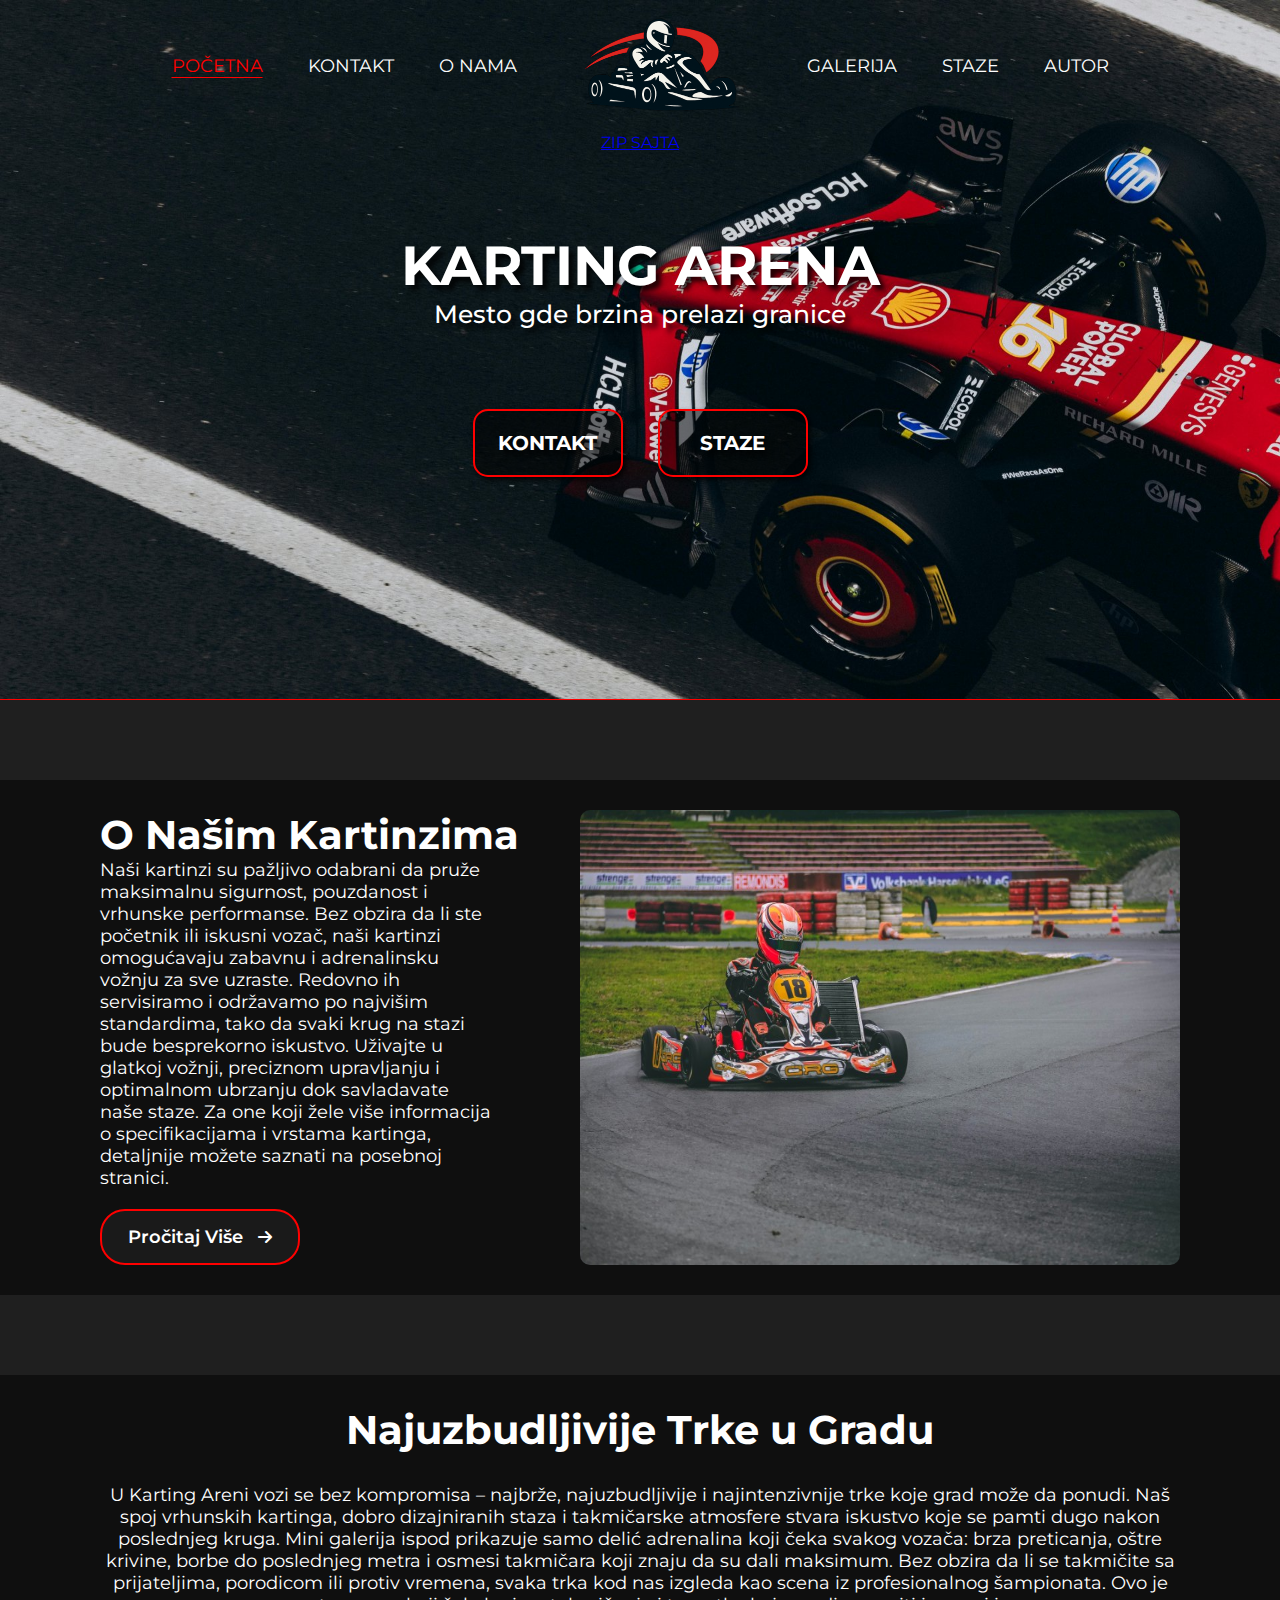
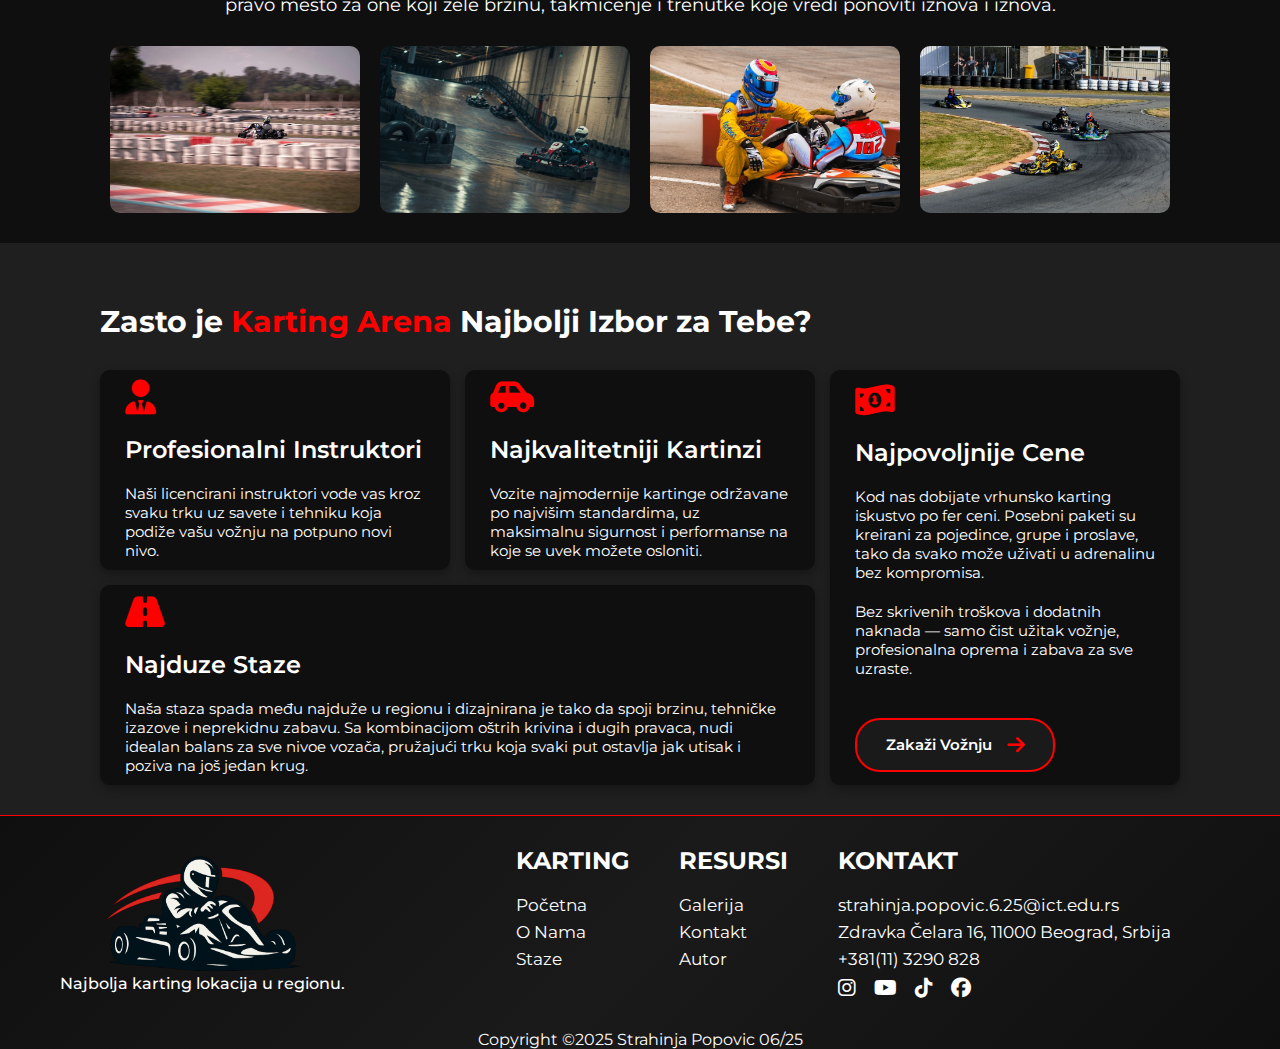
<file: index.html>
<!DOCTYPE html>
<html lang="sr">
<head>
    <meta charset="UTF-8"/>
    <meta name="viewport" content="width=device-width, initial-scale=1.0"/>
    <title>Karting Arena - Mesto gde brzina prelazi granice</title>
    <link rel="stylesheet" href="assets/css/style.css"/>
    <link rel="stylesheet" href="https://cdnjs.cloudflare.com/ajax/libs/font-awesome/6.5.1/css/all.min.css"/>
    <meta name="description" content="Karting Arena - uživajte u adrenalinskim vožnjama na indoor i outdoor stazama, profesionalno i sigurno iskustvo za sve uzraste."/>
    <meta name="keywords" content="karting, karting arena, indoor staze, outdoor staze, vožnja kartingom, adrenalinska vožnja, profesionalni kartinzi"/>
    <link rel="shortcut icon" href="/assets/images/favicon.ico" type="image/x-icon">
    <link rel="sitemap" type="application/xml" href="sitemap.xml">

</head>
<body>
    <div class="hero-sekcija hero-zip-relative">
        <ul>
            <li>
                <a href="#" class="aktivni-link">POČETNA</a>
            </li>
            <li>
                <a href="kontakt.html">KONTAKT</a>
            </li>
            <li>
                <a href="o-nama.html">O NAMA</a>
            </li>
            <li>
                <a href="#"><img class="logo-header" src="/assets/images/KartingArenaLogoNoBG.png" alt="LOGO"></a>
            </li>
            <li>
                <a href="galerija.html">GALERIJA</a>
            </li>
            
            <li>
                <a href="staze.html">STAZE</a>
            </li>
            <li>
                <a href="autor.html">AUTOR</a>
            </li>
        </ul>
        <a href="/assets/KartingArena.zip" class="zip-link-pocetna" download>
            ZIP SAJTA
        </a>
        <div class="hero-naslovi">
            <h1>KARTING ARENA</h1>
            <h2>Mesto gde brzina prelazi granice</h2>
        </div>

        <div class="hero-dugmici">
            <a href="kontakt.html"><input type="button" value="KONTAKT"></a>
            <a href="staze.html"><input type="button" value="STAZE"></a>
        </div>
    </div>
    <main class="main">
        <div class="o-kartinzima">
            <div class="kartinzi-opis">
                <h2>O Našim Kartinzima</h2>
                <p>Naši kartinzi su pažljivo odabrani da pruže maksimalnu sigurnost, pouzdanost i vrhunske performanse. Bez obzira da li ste početnik ili iskusni vozač, naši kartinzi omogućavaju zabavnu i adrenalinsku vožnju za sve uzraste. Redovno ih servisiramo i održavamo po najvišim standardima, tako da svaki krug na stazi bude besprekorno iskustvo. Uživajte u glatkoj vožnji, preciznom upravljanju i optimalnom ubrzanju dok savladavate naše staze. Za one koji žele više informacija o specifikacijama i vrstama kartinga, detaljnije možete saznati na posebnoj stranici.</p>
                <a href="staze.html">
                    <button class="dugme-vise">
                        <p>Pročitaj Više</p>
                        <span class="fa-solid fa-arrow-right"></span>
                    </button>
                </a>
            </div>
            <img src="assets/images/TrkaSlika2.jpg"  alt="Karting Slika">
        </div>
        <div class="najuzbudljivije-trke">
            <h2>Najuzbudljivije Trke u Gradu</h2>
            <p>
                U Karting Areni vozi se bez kompromisa – najbrže, najuzbudljivije i najintenzivnije trke koje grad može da ponudi. Naš spoj vrhunskih kartinga, dobro dizajniranih staza i takmičarske atmosfere stvara iskustvo koje se pamti dugo nakon poslednjeg kruga. Mini galerija ispod prikazuje samo delić adrenalina koji čeka svakog vozača: brza preticanja, oštre krivine, borbe do poslednjeg metra i osmesi takmičara koji znaju da su dali maksimum.
                Bez obzira da li se takmičite sa prijateljima, porodicom ili protiv vremena, svaka trka kod nas izgleda kao scena iz profesionalnog šampionata. Ovo je pravo mesto za one koji žele brzinu, takmičenje i trenutke koje vredi ponoviti iznova i iznova.
            </p>
            <div class="najuzbudljivije-slike">
                <img src="assets/images/TrkaSlika4.jpg" alt="Najuzbudljivije Trke 1">
                <img src="assets/images/TrkaSlika5.jpg" alt="Najuzbudljivije Trke 2">
                <img src="assets/images/TrkaSlika6.jpg" alt="Najuzbudljivije Trke 3">
                <img src="assets/images/TrkaSlika7.jpg" alt="Najuzbudljivije Trke 4">
            </div>

        </div>
        <div class="zasto-mi">
            <h2>Zasto je <span>Karting Arena</span> Najbolji Izbor za Tebe?</h2>
            <div class="zasto-grid">
                <div class="kartica kartica1">
                    <span class="fa-solid fa-user-tie"></span>
                    <h3>Profesionalni Instruktori</h3>
                    <p>Naši licencirani instruktori vode vas kroz svaku trku uz savete i tehniku koja podiže vašu vožnju na potpuno novi nivo.</p>
                </div>
                <div class="kartica kartica2">
                    <span class="fa-solid fa-car-side"></span>
                    <h3>Najkvalitetniji Kartinzi</h3>
                    <p>Vozite najmodernije kartinge održavane po najvišim standardima, uz maksimalnu sigurnost i performanse na koje se uvek možete osloniti.</p>
                </div>
                <div class="kartica kartica3">
                    <span class="fa-solid fa-money-bill-1-wave"></span>
                    <h3>Najpovoljnije Cene</h3>
                    <p>Kod nas dobijate vrhunsko karting iskustvo po fer ceni. Posebni paketi su kreirani za pojedince, grupe i proslave, tako da svako može uživati u adrenalinu bez kompromisa.</p>
                    <p>Bez skrivenih troškova i dodatnih naknada — samo čist užitak vožnje, profesionalna oprema i zabava za sve uzraste.</p>
                    <a href="kontakt.html">
                        <button class="dugme-vise">
                            <p>Zakaži Vožnju</p>
                            <span class="fa-solid fa-arrow-right"></span>
                        </button>
                    </a>

                </div>
                <div class="kartica kartica4">
                    <span class="fa-solid fa-road"></span>
                    <h3>Najduze Staze</h3>
                    <p>Naša staza spada među najduže u regionu i dizajnirana je tako da spoji brzinu, tehničke izazove i neprekidnu zabavu. Sa kombinacijom oštrih krivina i dugih pravaca, nudi idealan balans za sve nivoe vozača, pružajući trku koja svaki put ostavlja jak utisak i poziva na još jedan krug.</p>
                </div>
            </div>
        </div>
    </main>
    <div class="footer">
        <div class="footer-sekcije">
            <div class="footer-leva-sekcija">
                <img src="/assets/images/KartingArenaLogoNoBG.png" alt="Footer Logo">
                <p>Najbolja karting lokacija u regionu.</p>
            </div>
            <div class="footer-desna-sekcija">
                <div class="navigacija-footer">
                    <h2>KARTING</h2>
                    <ul class="footer-lista">
                        <li><a href="#">Početna</a></li>
                        <li><a href="o-nama.html">O Nama</a></li>
                        <li><a href="staze.html">Staze</a></li>
                    </ul>   
                </div>

                <div class="resurs-footer">
                    <h2>RESURSI</h2>
                    <ul class="footer-lista">
                        <li><a href="galerija.html">Galerija</a></li>
                        <li><a href="kontakt.html">Kontakt</a></li>
                        <li><a href="autor.html">Autor</a></li>

                    </ul>  
                </div>

                <div class="kontakt-footer">
                    <h2>KONTAKT</h2>
                    <ul class="footer-lista">
                        <li><a target="_blank" href="mailto:strahinja.popovic.6.25@ict.edu.rs">strahinja.popovic.6.25@ict.edu.rs</a></li>
                        <li><a target="_blank" href="https://www.google.com/maps/place/ICT+College/@44.8142572,20.4818399,17z/data=!3m1!4b1!4m6!3m5!1s0x475a7a9609031735:0xc17ed71f59ac4725!8m2!3d44.8142534!4d20.4844148!16s%2Fg%2F11gfj66vz7?entry=ttu&g_ep=EgoyMDI1MTIwOS4wIKXMDSoKLDEwMDc5MjA3M0gBUAM%3D">Zdravka Čelara 16, 11000 Beograd, Srbija</a></li>
                        <li><a href="tel:+381113290828">+381(11) 3290 828</a></li>
                        <li class="ikonice-footer">
                            <a target="_blank" href="https://www.instagram.com/"><span class="fa-brands fa-instagram"></span></a>
                            <a target="_blank" href="https://youtube.com/"><span class="fa-brands fa-youtube"></span></a>
                            <a target="_blank" href="https://www.tiktok.com/"><span class="fa-brands fa-tiktok"></span></a>
                            <a target="_blank" href="https://www.facebook.com/"><span class="fa-brands fa-facebook"></span></a>
                        </li>
                    </ul>
                </div>
            </div>
        </div>
        <div class="footer-copyright">
            <p>Copyright &copy;2025 Strahinja Popovic 06/25</p>
        </div>
    </div>

</body>
</html>
</file>
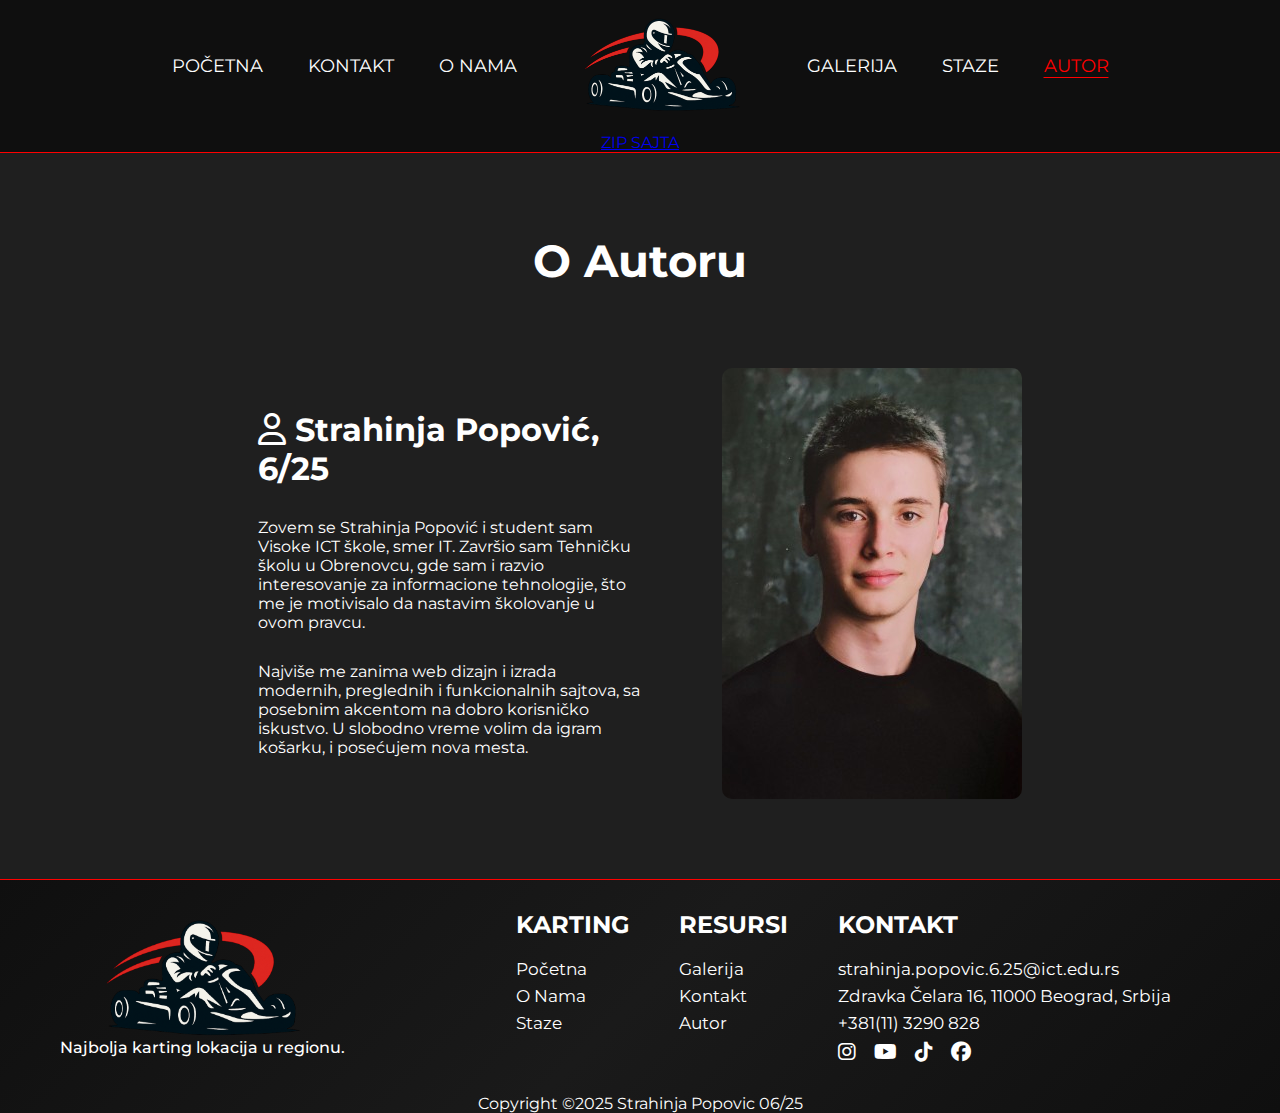
<file: autor.html>
<!DOCTYPE html>
<html lang="sr">
<head>
    <meta charset="UTF-8"/>
    <meta name="viewport" content="width=device-width, initial-scale=1.0"/>
    <title>Autor</title>
    <link rel="stylesheet" href="assets/css/style.css"/>
    <link rel="stylesheet" href="https://cdnjs.cloudflare.com/ajax/libs/font-awesome/6.5.1/css/all.min.css"/>
    <meta name="description" content="O autoru projekta Karting Arena - Strahinja Popović 6/25"/>
    <meta name="keywords" content="autor,, razvoj, Karting Arena, web dizajn, HTML, CSS, projekat, ICT"/>
    <link rel="shortcut icon" href="/assets/images/favicon.ico" type="image/x-icon">
    <link rel="sitemap" type="application/xml" href="sitemap.xml">

</head>
<body>
    <header class="header">
        <ul>
            <li>
                <a href="index.html">POČETNA</a>
            </li>
            <li>
                <a href="kontakt.html">KONTAKT</a>
            </li>
            <li>
                <a href="o-nama.html">O NAMA</a>
            </li>
            <li>
                <a href="index.html"><img class="logo-header" src="/assets/images/KartingArenaLogoNoBG.png" alt="LOGO"></a>
            </li>
            <li>
                <a href="galerija.html">GALERIJA</a>
            </li>
            <li>
                <a href="staze.html">STAZE</a>
            </li>
            <li>
                <a href="#" class="aktivni-link">AUTOR</a>
            </li>
        </ul>
        <a href="/assets/KartingArena.zip" class="zip-link" download>
            ZIP SAJTA
        </a>
    </header>

    <main class="main">
        <div class="autor-main">
            <h1>O Autoru</h1>
            <div class="autor-organizacija">
                <div class="o-meni">
                    <h2><i class="fa-regular fa-user"></i> Strahinja Popović, <span>6/25</span></h2>
                    <p>
                        Zovem se Strahinja Popović i student sam Visoke ICT škole, smer IT.
                        Završio sam Tehničku školu u Obrenovcu, gde sam i razvio interesovanje
                        za informacione tehnologije, što me je motivisalo da nastavim školovanje u ovom pravcu.
                    </p>
                    <p>
                        Najviše me zanima web dizajn i izrada modernih, preglednih i funkcionalnih sajtova,
                        sa posebnim akcentom na dobro korisničko iskustvo. U slobodno vreme volim da igram košarku,
                        i posećujem nova mesta.
                    </p>
                </div>
                <img src="assets/images/Autor.jpg" alt="Autor">
            </div>
        </div>
    </main>

    <footer class="footer">
        <div class="footer-sekcije">
            <div class="footer-leva-sekcija">
                <img src="/assets/images/KartingArenaLogoNoBG.png" alt="Footer Logo">
                <p>Najbolja karting lokacija u regionu.</p>
            </div>
            <div class="footer-desna-sekcija">
                <div class="navigacija-footer">
                    <h2>KARTING</h2>
                    <ul class="footer-lista">
                        <li><a href="index.html">Početna</a></li>
                        <li><a href="o-nama.html">O Nama</a></li>
                        <li><a href="staze.html">Staze</a></li>
                    </ul>   
                </div>

                <div class="resurs-footer">
                    <h2>RESURSI</h2>
                    <ul class="footer-lista">
                        <li><a href="galerija.html">Galerija</a></li>
                        <li><a href="#">Kontakt</a></li>
                        <li><a href="autor.html">Autor</a></li>
                    </ul>  
                </div>

                <div class="kontakt-footer">
                    <h2>KONTAKT</h2>
                    <ul class="footer-lista">
                        <li><a target="_blank" href="mailto:strahinja.popovic.6.25@ict.edu.rs">strahinja.popovic.6.25@ict.edu.rs</a></li>
                        <li><a target="_blank" href="https://www.google.com/maps/place/ICT+College/@44.8142572,20.4818399,17z/data=!3m1!4b1!4m6!3m5!1s0x475a7a9609031735:0xc17ed71f59ac4725!8m2!3d44.8142534!4d20.4844148!16s%2Fg%2F11gfj66vz7?entry=ttu&g_ep=EgoyMDI1MTIwOS4wIKXMDSoKLDEwMDc5MjA3M0gBUAM%3D">Zdravka Čelara 16, 11000 Beograd, Srbija</a></li>
                        <li><a href="tel:+381113290828">+381(11) 3290 828</a></li>
                        <li class="ikonice-footer">
                            <a target="_blank" href="https://www.instagram.com/"><span class="fa-brands fa-instagram"></span></a>
                            <a target="_blank" href="https://youtube.com/"><span class="fa-brands fa-youtube"></span></a>
                            <a target="_blank" href="https://www.tiktok.com/"><span class="fa-brands fa-tiktok"></span></a>
                            <a target="_blank" href="https://www.facebook.com/"><span class="fa-brands fa-facebook"></span></a>
                        </li>
                    </ul>
                </div>
            </div>
        </div>
        <div class="footer-copyright">
            <p>Copyright &copy;2025 Strahinja Popovic 06/25</p>
        </div>
    </footer>
</body>
</html>
</file>
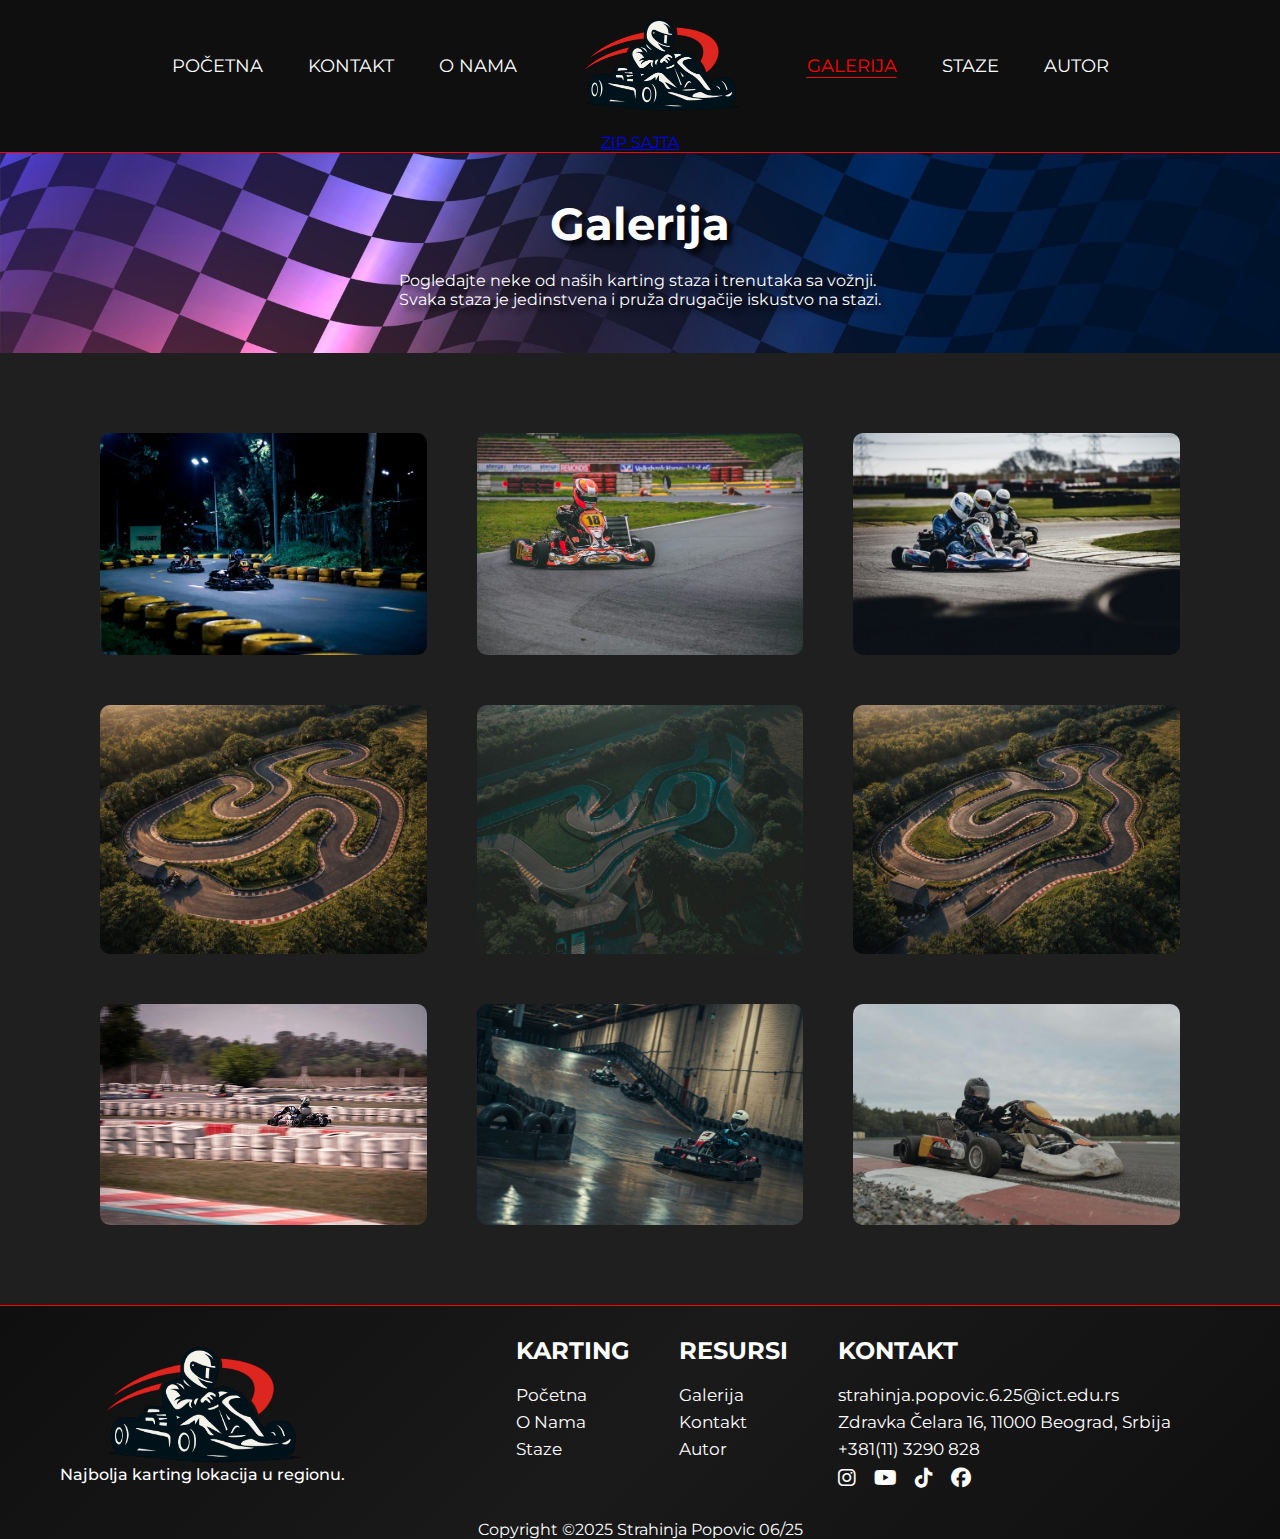
<file: galerija.html>
<!DOCTYPE html>
<html lang="sr">
<head>
    <meta charset="UTF-8"/>
    <meta name="viewport" content="width=device-width, initial-scale=1.0"/>
    <title>Galerija</title>
    <link rel="stylesheet" href="assets/css/style.css"/>
    <link rel="stylesheet" href="https://cdnjs.cloudflare.com/ajax/libs/font-awesome/6.5.1/css/all.min.css"/>
    <meta name="description" content="Galerija Karting Arene - pregledajte fotografije sa indoor i outdoor staza, trka, događaja i adrenalinskih vožnji naših kartinga.">
    <meta name="keywords" content="galerija, fotografije, karting, indoor, outdoor, staze, trke, adrenalinska vožnja, Karting Arena">
    <link rel="shortcut icon" href="/assets/images/favicon.ico" type="image/x-icon">
    <link rel="sitemap" type="application/xml" href="sitemap.xml">

</head>
<body>
    <header class="header">
        <ul>
            <li>
                <a href="index.html">POČETNA</a>
            </li>
            <li>
                <a href="kontakt.html">KONTAKT</a>
            </li>
            <li>
                <a href="o-nama.html">O NAMA</a>
            </li>
            <li>
                <a href="index.html"><img class="logo-header" src="/assets/images/KartingArenaLogoNoBG.png" alt="LOGO"></a>
            </li>
            <li>
                <a href="#" class="aktivni-link">GALERIJA</a>
            </li>
            
            <li>
                <a href="staze.html">STAZE</a>
            </li>
            <li>
                <a href="autor.html">AUTOR</a>
            </li>
        </ul>
        <a href="/assets/KartingArena.zip" class="zip-link" download>
            ZIP SAJTA
        </a>
    </header>

    <main class="galerija-main">
        <div class="galerija-pozadina">
            <h1>Galerija</h1>
            <p>
                Pogledajte neke od naših karting staza i trenutaka sa vožnji.<br>
                Svaka staza je jedinstvena i pruža drugačije iskustvo na stazi.
            </p>     
        </div>
        <div class="galerija-grid">
            <div class="vidi-jos">
                <img src="assets/images/TrkaSlika1.jpg" alt="TrkaSlika1">
                <a href="staze.html">
                    <button class="vidi-jos-btn">
                        <p>VIDI JOS</p>
                    </button>
                </a>
            </div>
            <div class="vidi-jos">
                <img src="assets/images/TrkaSlika2.jpg" alt="TrkaSlika2">
                <a href="staze.html">
                    <button class="vidi-jos-btn">
                        <p>VIDI JOS</p>
                    </button>
                </a>
            </div>
            <div class="vidi-jos">
                <img src="assets/images/TrkaSlika3.jpg" alt="TrkaSlika3">
                <a href="staze.html">
                    <button class="vidi-jos-btn">
                        <p>VIDI JOS</p>
                    </button>
                </a>
            </div>
            <div class="vidi-jos">
                <img src="assets/images/StazaSlika3.jpg" alt="StazaSlika1">
                <a href="staze.html">
                    <button class="vidi-jos-btn">
                        <p>VIDI JOS</p>
                    </button>
                </a>
            </div>
            <div class="vidi-jos">
                <img src="assets/images/StazaSlika1.jpg" alt="StazaSlika2">
                <a href="staze.html">
                    <button class="vidi-jos-btn">
                        <p>VIDI JOS</p>
                    </button>
                </a>
            </div>
            <div class="vidi-jos">
                <img src="assets/images/StazaSlika2.jpg" alt="StazaSlika3">
                <a href="staze.html">
                    <button class="vidi-jos-btn">
                        <p>VIDI JOS</p>
                    </button>
                </a>
            </div>
            <div class="vidi-jos">
                <img src="assets/images/TrkaSlika4.jpg" alt="TrkaSlika4">
                <a href="staze.html">
                    <button class="vidi-jos-btn">
                        <p>VIDI JOS</p>
                    </button>
                </a>
            </div>
            <div class="vidi-jos">
                <img src="assets/images/TrkaSlika5.jpg" alt="TrkaSlika5">
                <a href="staze.html">
                    <button class="vidi-jos-btn">
                        <p>VIDI JOS</p>
                    </button>
                </a>
            </div>
            <div class="vidi-jos">
                <img src="assets/images/TrkaSlika8.jpg" alt="TrkaSlika6">
                <a href="staze.html">
                    <button class="vidi-jos-btn">
                        <p>VIDI JOS</p>
                    </button>
                </a>
            </div>
        </div>
    </main>

    <footer class="footer">
        <div class="footer-sekcije">
            <div class="footer-leva-sekcija">
                <img src="/assets/images/KartingArenaLogoNoBG.png" alt="Footer Logo">
                <p>Najbolja karting lokacija u regionu.</p>
            </div>
            <div class="footer-desna-sekcija">
                <div class="navigacija-footer">
                    <h2>KARTING</h2>
                    <ul class="footer-lista">
                        <li><a href="index.html">Početna</a></li>
                        <li><a href="o-nama.html">O Nama</a></li>
                        <li><a href="staze.html">Staze</a></li>
                    </ul>   
                </div>

                <div class="resurs-footer">
                    <h2>RESURSI</h2>
                    <ul class="footer-lista">
                        <li><a href="#">Galerija</a></li>
                        <li><a href="kontakt.html">Kontakt</a></li>
                        <li><a href="autor.html">Autor</a></li>

                    </ul>  
                </div>

                <div class="kontakt-footer">
                    <h2>KONTAKT</h2>
                    <ul class="footer-lista">
                        <li><a target="_blank" href="mailto:strahinja.popovic.6.25@ict.edu.rs">strahinja.popovic.6.25@ict.edu.rs</a></li>
                        <li><a target="_blank" href="https://www.google.com/maps/place/ICT+College/@44.8142572,20.4818399,17z/data=!3m1!4b1!4m6!3m5!1s0x475a7a9609031735:0xc17ed71f59ac4725!8m2!3d44.8142534!4d20.4844148!16s%2Fg%2F11gfj66vz7?entry=ttu&g_ep=EgoyMDI1MTIwOS4wIKXMDSoKLDEwMDc5MjA3M0gBUAM%3D">Zdravka Čelara 16, 11000 Beograd, Srbija</a></li>
                        <li><a href="tel:+381113290828">+381(11) 3290 828</a></li>
                        <li class="ikonice-footer">
                            <a target="_blank" href="https://www.instagram.com/"><span class="fa-brands fa-instagram"></span></a>
                            <a target="_blank" href="https://youtube.com/"><span class="fa-brands fa-youtube"></span></a>
                            <a target="_blank" href="https://www.tiktok.com/"><span class="fa-brands fa-tiktok"></span></a>
                            <a target="_blank" href="https://www.facebook.com/"><span class="fa-brands fa-facebook"></span></a>
                        </li>
                    </ul>
                </div>
            </div>
        </div>
        <div class="footer-copyright">
            <p>Copyright &copy;2025 Strahinja Popovic 06/25</p>
        </div>
    </footer>
</body>
</html>
</file>
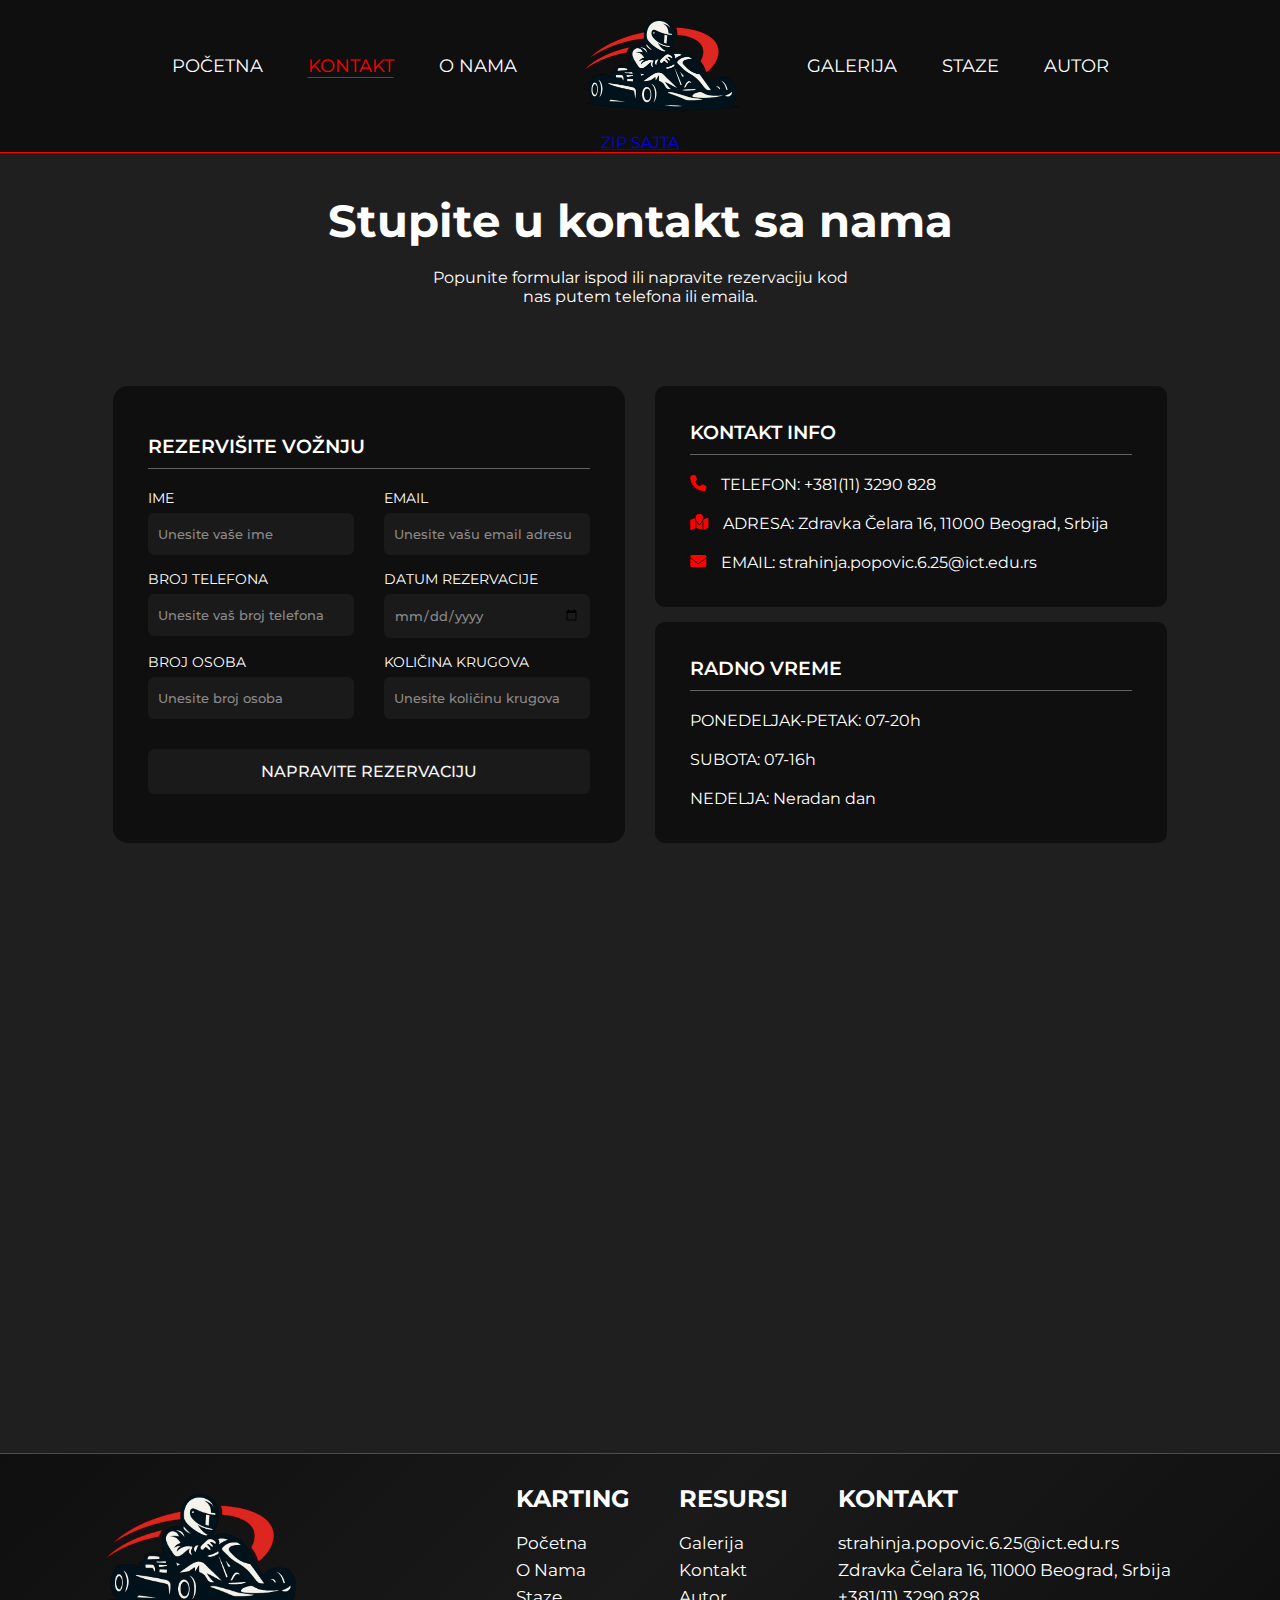
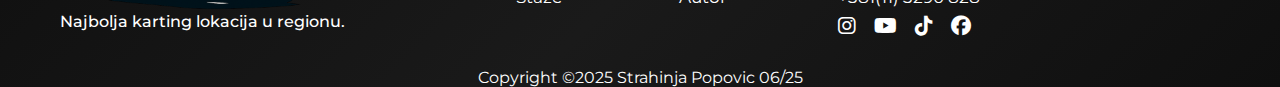
<file: kontakt.html>
<!DOCTYPE html>
<html lang="sr">
<head>
    <meta charset="UTF-8"/>
    <meta name="viewport" content="width=device-width, initial-scale=1.0"/>
    <title>Kontakt — Rezervacije | Karting Arena</title>
    <meta name="description" content="Kontaktirajte nas za rezervacije, informacije i proslave u Karting Areni. Naše lokacije su lako dostupne, a tim spreman da odgovori na sva pitanja.">
    <meta name="keywords" content="kontakt, rezervacije, informacije, lokacija, Karting Arena, karting, vožnja, proslave">
    <link rel="stylesheet" href="assets/css/style.css">
    <link rel="stylesheet" href="https://cdnjs.cloudflare.com/ajax/libs/font-awesome/6.5.1/css/all.min.css"/>
    <link rel="shortcut icon" href="/assets/images/favicon.ico" type="image/x-icon">
    <link rel="sitemap" type="application/xml" href="sitemap.xml">

</head>
<body>
    <header class="header">
        <ul>
            <li>
                <a href="index.html">POČETNA</a>
            </li>
            <li>
                <a href="#" class="aktivni-link">KONTAKT</a>
            </li>
            <li>
                <a href="o-nama.html">O NAMA</a>
            </li>
            <li>
                <a href="index.html"><img class="logo-header" src="/assets/images/KartingArenaLogoNoBG.png" alt="LOGO"></a>
            </li>
            <li>
                <a href="galerija.html">GALERIJA</a>
            </li>
            
            <li>
                <a href="staze.html">STAZE</a>
            </li>
            <li>
                <a href="autor.html">AUTOR</a>
            </li>
        </ul>
        <a href="/assets/KartingArena.zip" class="zip-link" download>
            ZIP SAJTA
        </a>
    </header>
    <main class="main kontakt-tekst">
        <div class="kontakt-opis">
            <h1>Stupite u kontakt sa nama</h1>
            <p>Popunite formular ispod ili napravite rezervaciju kod <br> nas putem telefona ili emaila.</p>
        </div>
        <div class="kontakt-form-sekcija">
            <form id="forma-kontakt" method="POST" action="#">
                <h3>REZERVIŠITE VOŽNJU</h3>
                <div id="forma-grid">
                    <div id="form-grupa">
                        <label for="ime">IME</label>
                        <input type="text" placeholder="Unesite vaše ime" name="ime" id="ime" required>
                    </div>
                    <div id="form-grupa">
                        <label for="email">EMAIL</label>
                        <input type="email" placeholder="Unesite vašu email adresu" name="email"  id="email" autocomplete="email" required>
                    </div>
                    <div id="form-grupa">
                        <label for="telefon">BROJ TELEFONA</label>
                        <input type="number" placeholder="Unesite vaš broj telefona" name="telefon"  id="telefon" required>
                    </div>
                    <div id="form-grupa">
                        <label for="datum">DATUM REZERVACIJE</label>
                        <input type="date" placeholder="Unesite datum rezervacije" name="datum"  id="datum" required>   
                    </div>
                    <div id="form-grupa">
                        <label for="osobe">BROJ OSOBA</label>
                        <input type="number" placeholder="Unesite broj osoba" name="osobe"  id="osobe" required>                      
                    </div>
                    <div id="form-grupa">
                        <label for="krugovi">KOLIČINA KRUGOVA</label>
                        <input type="number" placeholder="Unesite količinu krugova" name="krugovi"  id="krugovi" required>  
                    </div>
                </div>
                <button type="submit">
                    <p>NAPRAVITE REZERVACIJU</p>
                </button>
            </form>
            <div class="kontakt-info">
                <div class="info-sekcija-biznis">
                    <h3>KONTAKT INFO</h3>
                    <div class="info-polja">
                        <div class="info-element">
                            <span class="fa-solid fa-phone"></span>
                            <p>TELEFON: <span>+381(11) 3290 828</span></p>
                        </div>
                        <div class="info-element">
                            <span class="fa-solid fa-map-location"></span>
                            <p>ADRESA: <span>Zdravka Čelara 16, 11000 Beograd, Srbija</span></p>
                        </div>
                        <div class="info-element">
                            <span class="fa-solid fa-envelope"></span>
                            <p>EMAIL: <span>strahinja.popovic.6.25@ict.edu.rs</span></p>
                        </div>
                    </div>
                </div>
                <div class="radno-vreme">
                    <h3>RADNO VREME</h3>
                    <div class="info-polja">
                        <div class="info-element">
                            <p>PONEDELJAK-PETAK: <span>07-20h</span></p>
                        </div>
                        <div class="info-element">
                            <p>SUBOTA: <span>07-16h</span></p>
                        </div>
                        <div class="info-element">
                            <p>NEDELJA: <span>Neradan dan</span></p>
                        </div>
                    </div>
                </div>
            </div>
        </div>
        <iframe class="google-mapa" src="https://www.google.com/maps/embed?pb=!1m18!1m12!1m3!1d2830.358672108453!2d20.481839876579066!3d44.81425717656825!2m3!1f0!2f0!3f0!3m2!1i1024!2i768!4f13.1!3m3!1m2!1s0x475a7a9609031735%3A0xc17ed71f59ac4725!2sICT%20College!5e0!3m2!1sen!2srs!4v1766509616672!5m2!1sen!2srs" width="81%" height="450" style="border:0;" allowfullscreen="" loading="lazy" referrerpolicy="no-referrer-when-downgrade"></iframe>
    </main>
    <footer class="footer">
        <div class="footer-sekcije">
            <div class="footer-leva-sekcija">
                <img src="/assets/images/KartingArenaLogoNoBG.png" alt="Footer Logo">
                <p>Najbolja karting lokacija u regionu.</p>
            </div>
            <div class="footer-desna-sekcija">
                <div class="navigacija-footer">
                    <h2>KARTING</h2>
                    <ul class="footer-lista">
                        <li><a href="index.html">Početna</a></li>
                        <li><a href="o-nama.html">O Nama</a></li>
                        <li><a href="staze.html">Staze</a></li>
                    </ul>   
                </div>

                <div class="resurs-footer">
                    <h2>RESURSI</h2>
                    <ul class="footer-lista">
                        <li><a href="galerija.html">Galerija</a></li>
                        <li><a href="#">Kontakt</a></li>
                        <li><a href="autor.html">Autor</a></li>

                    </ul>  
                </div>

                <div class="kontakt-footer">
                    <h2>KONTAKT</h2>
                    <ul class="footer-lista">
                        <li><a target="_blank" href="mailto:strahinja.popovic.6.25@ict.edu.rs">strahinja.popovic.6.25@ict.edu.rs</a></li>
                        <li><a target="_blank" href="https://www.google.com/maps/place/ICT+College/@44.8142572,20.4818399,17z/data=!3m1!4b1!4m6!3m5!1s0x475a7a9609031735:0xc17ed71f59ac4725!8m2!3d44.8142534!4d20.4844148!16s%2Fg%2F11gfj66vz7?entry=ttu&g_ep=EgoyMDI1MTIwOS4wIKXMDSoKLDEwMDc5MjA3M0gBUAM%3D">Zdravka Čelara 16, 11000 Beograd, Srbija</a></li>
                        <li><a href="tel:+381113290828">+381(11) 3290 828</a></li>
                        <li class="ikonice-footer">
                            <a target="_blank" href="https://www.instagram.com/"><span class="fa-brands fa-instagram"></span></a>
                            <a target="_blank" href="https://youtube.com/"><span class="fa-brands fa-youtube"></span></a>
                            <a target="_blank" href="https://www.tiktok.com/"><span class="fa-brands fa-tiktok"></span></a>
                            <a target="_blank" href="https://www.facebook.com/"><span class="fa-brands fa-facebook"></span></a>
                        </li>
                    </ul>
                </div>
            </div>
        </div>
        <div class="footer-copyright">
            <p>Copyright &copy;2025 Strahinja Popovic 06/25</p>
        </div>
    </footer>
</body>
</html>
</file>
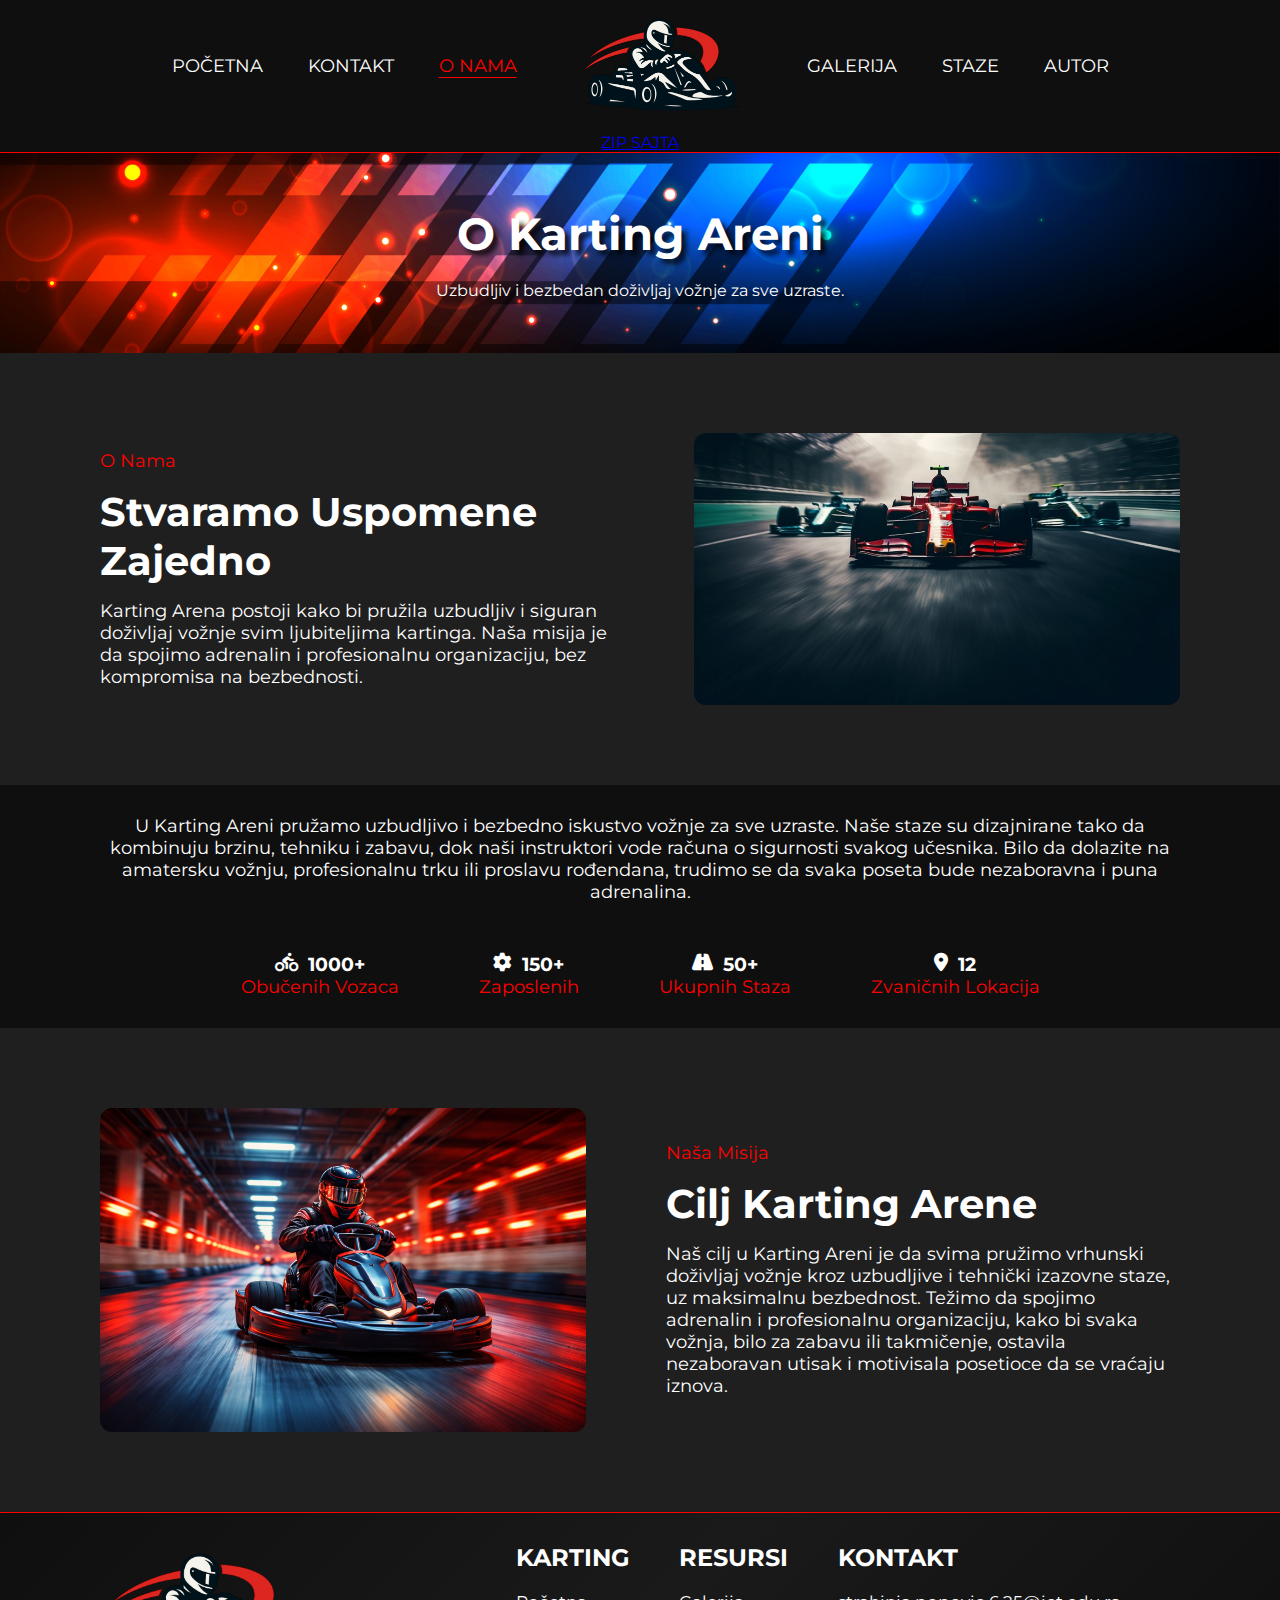
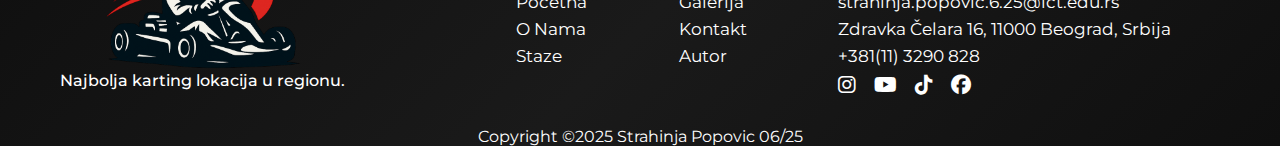
<file: o-nama.html>
<!DOCTYPE html>
<html lang="sr">
<head>
    <meta charset="UTF-8"/>
    <meta name="viewport" content="width=device-width, initial-scale=1.0"/>
    <title>O nama - Karting Arena</title>
    <link rel="stylesheet" href="assets/css/style.css">
    <link rel="stylesheet" href="https://cdnjs.cloudflare.com/ajax/libs/font-awesome/6.5.1/css/all.min.css"/>
    <meta name="description" content="Saznajte više o Karting Areni, našoj misiji, istoriji i timu. Pružamo uzbudljive i sigurne vožnje za sve ljubitelje kartinga.">
    <meta name="keywords" content="o nama, karting arena, misija, tim, bezbednost, staze, kartinzi, istorija, profesionalna vožnja">
    <link rel="shortcut icon" href="/assets/images/favicon.ico" type="image/x-icon">
    <link rel="sitemap" type="application/xml" href="sitemap.xml">

</head>
<body>
    <header class="header">
        <ul>
            <li>
                <a href="index.html">POČETNA</a>
            </li>
            <li>
                <a href="kontakt.html">KONTAKT</a>
            </li>
            <li>
                <a href="#" class="aktivni-link">O NAMA</a>
            </li>
            <li>
                <a href="index.html"><img class="logo-header" src="/assets/images/KartingArenaLogoNoBG.png" alt="LOGO"></a>
            </li>
            <li>
                <a href="galerija.html">GALERIJA</a>
            </li>
            
            <li>
                <a href="staze.html">STAZE</a>
            </li>
            <li>
                <a href="autor.html">AUTOR</a>
            </li>
        </ul>
        <a href="/assets/KartingArena.zip" class="zip-link" download>
            ZIP SAJTA
        </a>
    </header>

    <main>
        <div class="o-nama-pozadina">
            <h1>O Karting Areni</h1>
            <p>
                Uzbudljiv i bezbedan doživljaj vožnje za sve uzraste.
            </p>   
        </div>
        <div id="o-nama-main">
            <div id="uspomene">
                <div class="uspomene-opis">
                    <p class="o-nama-p-naslov">O Nama</p>
                    <h2>Stvaramo Uspomene Zajedno</h2>
                    <p>Karting Arena postoji kako bi pružila uzbudljiv i siguran doživljaj vožnje svim ljubiteljima kartinga. Naša misija je da spojimo adrenalin i profesionalnu organizaciju, bez kompromisa na bezbednosti.</p>
                </div>
                <img class="o-nama-img" src="/assets/images/ONamaTrka1.jpg" alt="Trka1 O Nama">
            </div>
            <div class="nas-posao">
                <p>U Karting Areni pružamo uzbudljivo i bezbedno iskustvo vožnje za sve uzraste. Naše staze su dizajnirane tako da kombinuju brzinu, tehniku i zabavu, dok naši instruktori vode računa o sigurnosti svakog učesnika. Bilo da dolazite na amatersku vožnju, profesionalnu trku ili proslavu rođendana, trudimo se da svaka poseta bude nezaboravna i puna adrenalina.</p>
                <div id="brojke">
                    <div class="stat">
                        <h3><i class="fa-solid fa-person-biking"></i>1000+</h3>
                        <p class="stat-opis">Obučenih Vozaca</p>
                    </div>
                    <div class="stat">
                        <h3><i class="fa-solid fa-gear"></i>150+</h3>
                        <p class="stat-opis">Zaposlenih</p>
                    </div>
                    <div class="stat">
                        <h3><i class="fa-solid fa-road"></i>50+</h3>
                        <p class="stat-opis">Ukupnih Staza</p>
                    </div>
                    <div class="stat">
                        <h3><i class="fa-solid fa-location-dot"></i>12</h3>
                        <p class="stat-opis">Zvaničnih Lokacija</p>
                    </div>
                </div>
            </div>
            <div id="misija">
                <img class="o-nama-img" src="/assets/images/ONamaTrka2.png" alt="Trka2 O Nama">
                <div class="misija-opis">
                    <p class="o-nama-p-naslov">Naša Misija</p>
                    <h2>Cilj Karting Arene</h2>
                    <p>Naš cilj u Karting Areni je da svima pružimo vrhunski doživljaj vožnje kroz uzbudljive i tehnički izazovne staze, uz maksimalnu bezbednost. Težimo da spojimo adrenalin i profesionalnu organizaciju, kako bi svaka vožnja, bilo za zabavu ili takmičenje, ostavila nezaboravan utisak i motivisala posetioce da se vraćaju iznova.</p>
                </div>
            </div>
        </div>

        
    </main>

    <footer class="footer">
        <div class="footer-sekcije">
            <div class="footer-leva-sekcija">
                <img src="/assets/images/KartingArenaLogoNoBG.png" alt="Footer Logo">
                <p>Najbolja karting lokacija u regionu.</p>
            </div>
            <div class="footer-desna-sekcija">
                <div class="navigacija-footer">
                    <h2>KARTING</h2>
                    <ul class="footer-lista">
                        <li><a href="index.html">Početna</a></li>
                        <li><a href="#">O Nama</a></li>
                        <li><a href="staze.html">Staze</a></li>
                    </ul>   
                </div>

                <div class="resurs-footer">
                    <h2>RESURSI</h2>
                    <ul class="footer-lista">
                        <li><a href="galerija.html">Galerija</a></li>
                        <li><a href="kontakt.html">Kontakt</a></li>
                        <li><a href="autor.html">Autor</a></li>

                    </ul>  
                </div>

                <div class="kontakt-footer">
                    <h2>KONTAKT</h2>
                    <ul class="footer-lista">
                        <li><a target="_blank" href="mailto:strahinja.popovic.6.25@ict.edu.rs">strahinja.popovic.6.25@ict.edu.rs</a></li>
                        <li><a target="_blank" href="https://www.google.com/maps/place/ICT+College/@44.8142572,20.4818399,17z/data=!3m1!4b1!4m6!3m5!1s0x475a7a9609031735:0xc17ed71f59ac4725!8m2!3d44.8142534!4d20.4844148!16s%2Fg%2F11gfj66vz7?entry=ttu&g_ep=EgoyMDI1MTIwOS4wIKXMDSoKLDEwMDc5MjA3M0gBUAM%3D">Zdravka Čelara 16, 11000 Beograd, Srbija</a></li>
                        <li><a href="tel:+381113290828">+381(11) 3290 828</a></li>
                        <li class="ikonice-footer">
                            <a target="_blank" href="https://www.instagram.com/"><span class="fa-brands fa-instagram"></span></a>
                            <a target="_blank" href="https://youtube.com/"><span class="fa-brands fa-youtube"></span></a>
                            <a target="_blank" href="https://www.tiktok.com/"><span class="fa-brands fa-tiktok"></span></a>
                            <a target="_blank" href="https://www.facebook.com/"><span class="fa-brands fa-facebook"></span></a>
                        </li>
                    </ul>
                </div>
            </div>
        </div>
        <div class="footer-copyright">
            <p>Copyright &copy;2025 Strahinja Popovic 06/25</p>
        </div>
    </footer>
</body>
</html>
</file>
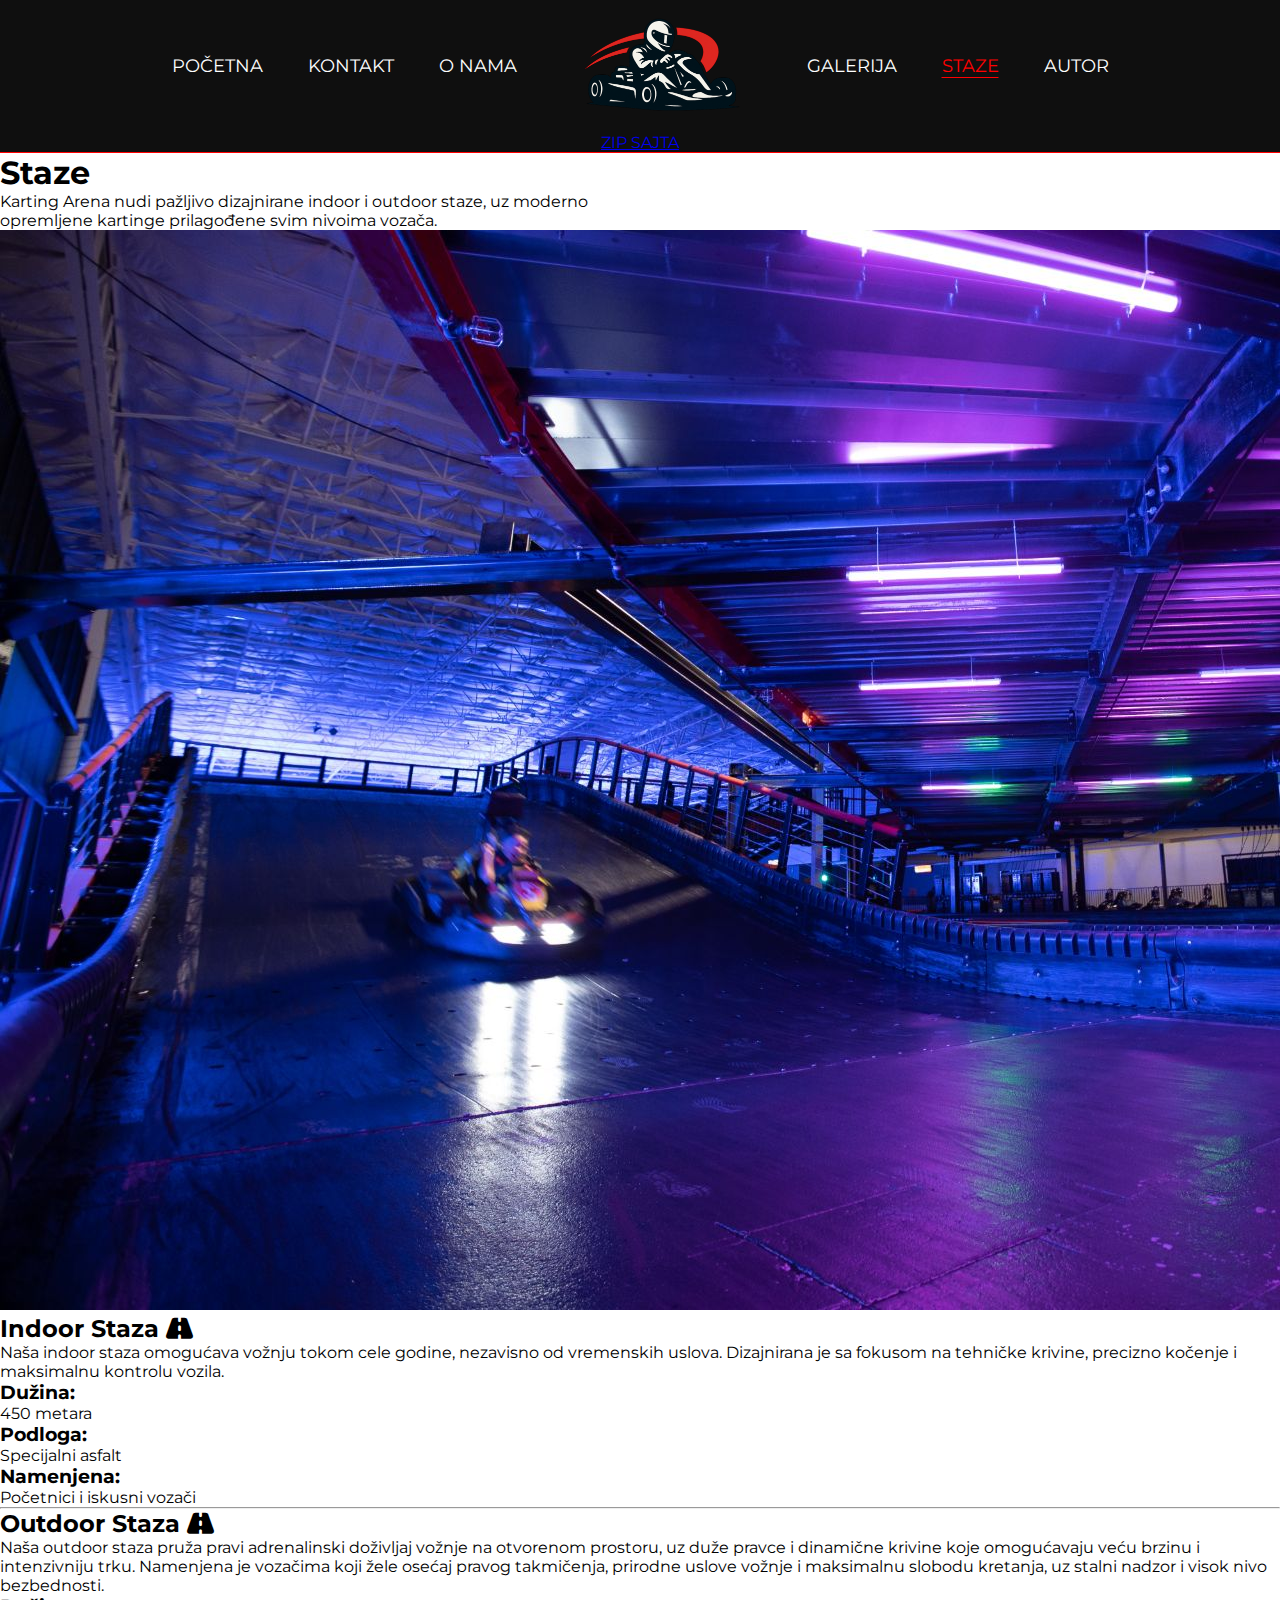
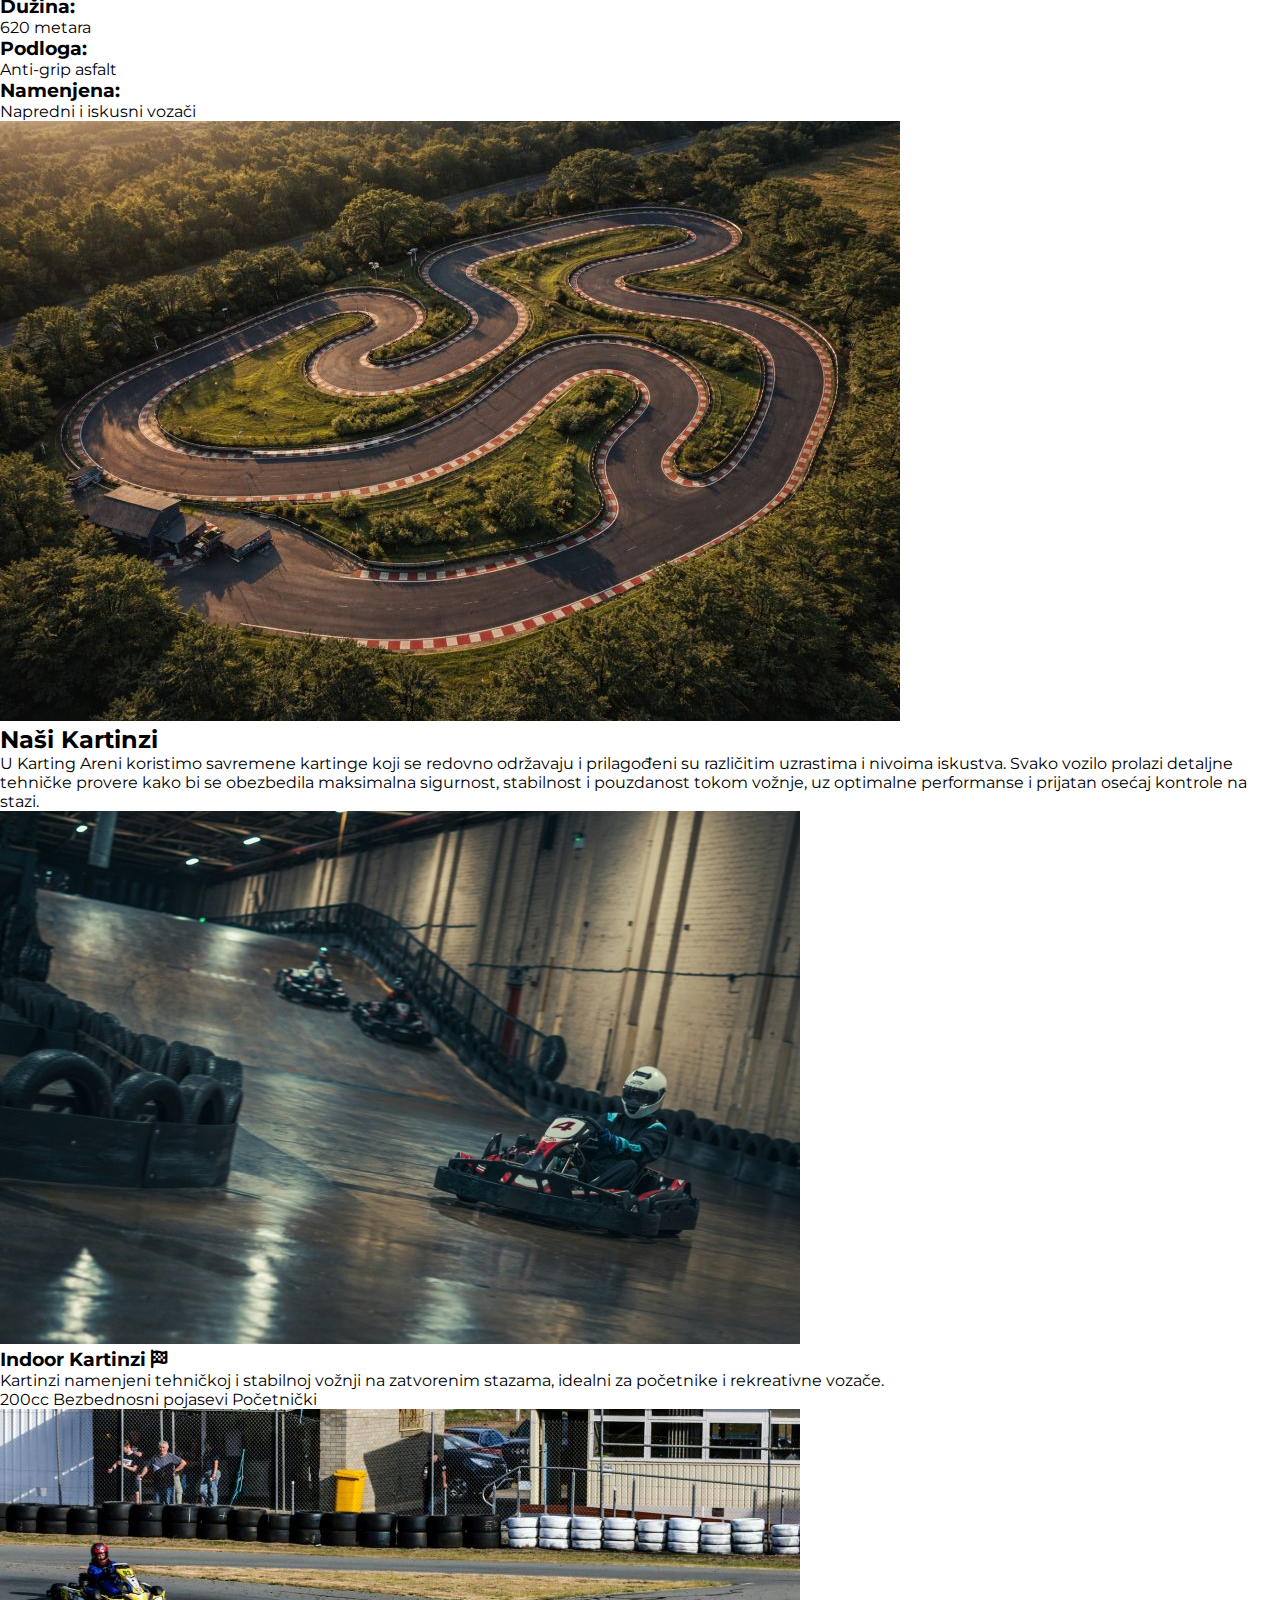
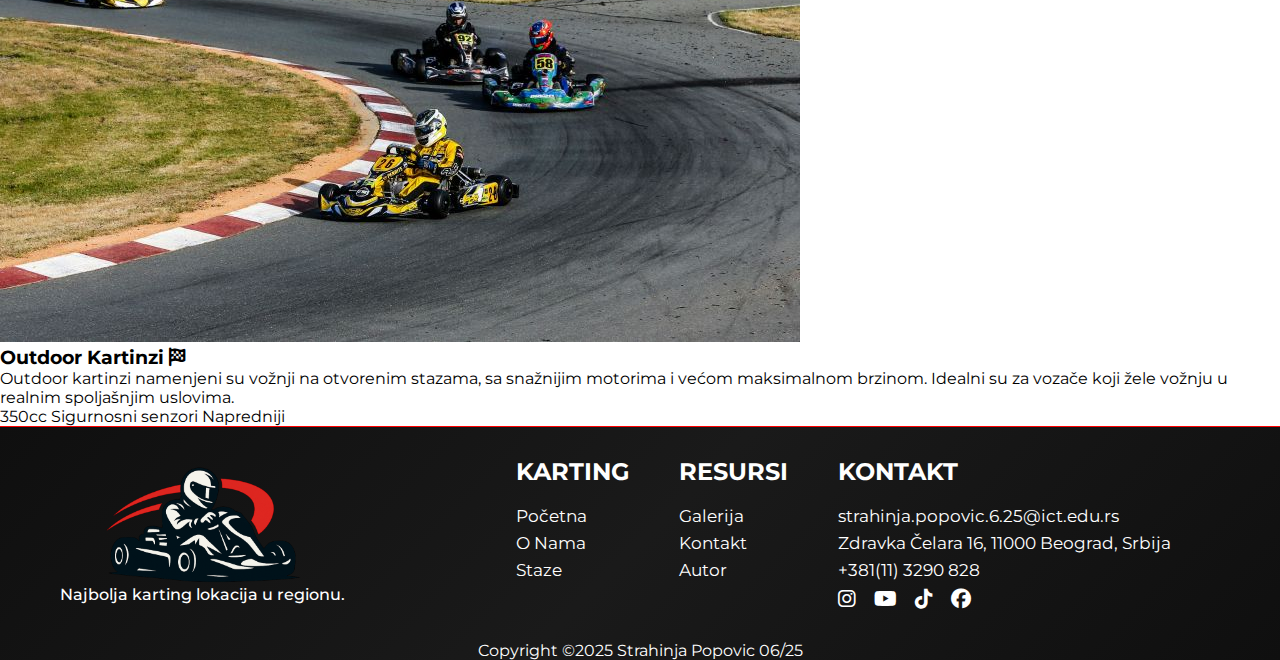
<file: staze.html>
<!DOCTYPE html>
<html lang="sr">
<head>
    <meta charset="UTF-8"/>
    <meta name="viewport" content="width=device-width, initial-scale=1.0"/>
    <title>Staze</title>
    <link rel="stylesheet" href="assets/css/style.css">
    <link rel="stylesheet" href="https://cdnjs.cloudflare.com/ajax/libs/font-awesome/6.5.1/css/all.min.css"/>
    <meta name="description" content="Istražite naše indoor i outdoor karting staze, sa tehnički izazovnim krivinama i sigurnim, moderno opremljenim kartinzima za sve uzraste.">
    <meta name="keywords" content="staze, indoor staza, outdoor staza, karting staze, kartinzi, vožnja, adrenalinska vožnja, Karting Arena">
    <link rel="shortcut icon" href="/assets/images/favicon.ico" type="image/x-icon">
    <link rel="sitemap" type="application/xml" href="sitemap.xml">

</head>
<body>
    <header class="header">
        <ul>
            <li>
                <a href="index.html">POČETNA</a>
            </li>
            <li>
                <a href="kontakt.html">KONTAKT</a>
            </li>
            <li>
                <a href="o-nama.html">O NAMA</a>
            </li>
            <li>
                <a href="index.html"><img class="logo-header" src="/assets/images/KartingArenaLogoNoBG.png" alt="LOGO"></a>
            </li>
            <li>
                <a href="galerija.html">GALERIJA</a>
            </li>
            
            <li>
                <a href="#" class="aktivni-link">STAZE</a>
            </li>
            <li>
                <a href="autor.html">AUTOR</a>
            </li>
        </ul>
        <a href="/assets/KartingArena.zip" class="zip-link" download>
            ZIP SAJTA
        </a>
    </header>

    <main>
        <div class="staze-pozadina">
           <h1>Staze</h1>
            <p>
                Karting Arena nudi pažljivo dizajnirane indoor i outdoor staze, uz moderno <br> opremljene kartinge prilagođene svim nivoima vozača.
            </p>   
        </div>
        <div id="staze-main">
            <div class="staza-content">
                <img src="/assets/images/StazaSlika5.jpeg" alt="Indoor Staza">
                <div class="staza-opis">
                    <div class="staza-naslov">
                        <h2>Indoor Staza <i class="fa-solid fa-road"></i></h2>
                        <p>Naša indoor staza omogućava vožnju tokom cele godine, nezavisno od vremenskih uslova. Dizajnirana je sa fokusom na tehničke krivine, precizno kočenje i maksimalnu kontrolu vozila.</p>
                    </div>
                   <ul>
                        <li>
                            <h3>Dužina:</h3>
                            <p>450 metara</p>
                        </li>
                        <li>
                            <h3>Podloga:</h3>
                            <p>Specijalni asfalt</p>
                        </li>
                        <li>
                            <h3>Namenjena:</h3>
                            <p>Početnici i iskusni vozači</p>
                        </li>
                    </ul>
                </div>
            </div>
            <hr id="staza-separator"/>
            <div class="staza-content">
                <div class="staza-opis">
                    <div class="staza-naslov">
                        <h2>Outdoor Staza <i class="fa-solid fa-road"></i></h2>
                        <p>
                            Naša outdoor staza pruža pravi adrenalinski doživljaj vožnje na otvorenom prostoru, uz duže pravce i dinamične krivine koje omogućavaju veću brzinu i intenzivniju trku. Namenjena je vozačima koji žele osećaj pravog takmičenja, prirodne uslove vožnje i maksimalnu slobodu kretanja, uz stalni nadzor i visok nivo bezbednosti.
                        </p>
                    </div>
                    <ul>
                        <li>
                            <h3>Dužina:</h3>
                            <p>620 metara</p>
                        </li>
                        <li>
                            <h3>Podloga:</h3>
                            <p>Anti-grip asfalt</p>
                        </li>
                        <li>
                            <h3>Namenjena:</h3>
                            <p>Napredni i iskusni vozači</p>
                        </li>
                    </ul>
                </div>
                <img src="/assets/images/StazaSlika3.jpg" alt="Indoor Staza">
            </div>
            <div class="nasi-kartinzi">
                <h2>Naši Kartinzi</h2>
                <p>
                    U Karting Areni koristimo savremene kartinge koji se redovno održavaju i prilagođeni su različitim uzrastima i nivoima iskustva. Svako vozilo prolazi detaljne tehničke provere kako bi se obezbedila maksimalna sigurnost, stabilnost i pouzdanost tokom vožnje, uz optimalne performanse i prijatan osećaj kontrole na stazi.
                </p>
            </div>
            <div class="kartinzi-sekcija">
                <div class="karting-kartica">
                    <img src="assets/images/TrkaSlika5.jpg" alt="Indoor kartinzi">

                    <h3>
                        Indoor Kartinzi
                        <i class="fa-solid fa-flag-checkered"></i>
                    </h3>

                    <p class="karting-opis">
                        Kartinzi namenjeni tehničkoj i stabilnoj vožnji na zatvorenim stazama, idealni za početnike i rekreativne vozače.
                    </p>

                    <div class="karting-specs">
                        <span>200cc</span>
                        <span>Bezbednosni pojasevi</span>
                        <span>Početnički</span>
                    </div>
                </div>
                <div class="karting-kartica">
                    <img src="assets/images/TrkaSlika7.jpg" alt="Outdoor kartinzi">

                    <h3>Outdoor Kartinzi <i class="fa-solid fa-flag-checkered"></i></h3>

                    <p class="karting-opis">Outdoor kartinzi namenjeni su vožnji na otvorenim stazama, sa snažnijim motorima i većom maksimalnom brzinom. Idealni su za vozače koji žele vožnju u realnim spoljašnjim uslovima.</p>

                    <div class="karting-specs">
                        <span>350cc</span>
                        <span>Sigurnosni senzori</span>
                        <span>Napredniji</span>
                    </div>
                </div>
            </div>

        </div>
    </main>

    <footer class="footer">
        <div class="footer-sekcije">
            <div class="footer-leva-sekcija">
                <img src="/assets/images/KartingArenaLogoNoBG.png" alt="Footer Logo">
                <p>Najbolja karting lokacija u regionu.</p>
            </div>
            <div class="footer-desna-sekcija">
                <div class="navigacija-footer">
                    <h2>KARTING</h2>
                    <ul class="footer-lista">
                        <li><a href="index.html">Početna</a></li>
                        <li><a href="o-nama.html">O Nama</a></li>
                        <li><a href="#">Staze</a></li>
                    </ul>   
                </div>

                <div class="resurs-footer">
                    <h2>RESURSI</h2>
                    <ul class="footer-lista">
                        <li><a href="galerija.html">Galerija</a></li>
                        <li><a href="kontakt.html">Kontakt</a></li>
                        <li><a href="autor.html">Autor</a></li>

                    </ul>  
                </div>

                <div class="kontakt-footer">
                    <h2>KONTAKT</h2>
                    <ul class="footer-lista">
                        <li><a target="_blank" href="mailto:strahinja.popovic.6.25@ict.edu.rs">strahinja.popovic.6.25@ict.edu.rs</a></li>
                        <li><a target="_blank" href="https://www.google.com/maps/place/ICT+College/@44.8142572,20.4818399,17z/data=!3m1!4b1!4m6!3m5!1s0x475a7a9609031735:0xc17ed71f59ac4725!8m2!3d44.8142534!4d20.4844148!16s%2Fg%2F11gfj66vz7?entry=ttu&g_ep=EgoyMDI1MTIwOS4wIKXMDSoKLDEwMDc5MjA3M0gBUAM%3D">Zdravka Čelara 16, 11000 Beograd, Srbija</a></li>
                        <li><a href="tel:+381113290828">+381(11) 3290 828</a></li>
                        <li class="ikonice-footer">
                            <a target="_blank" href="https://www.instagram.com/"><span class="fa-brands fa-instagram"></span></a>
                            <a target="_blank" href="https://youtube.com/"><span class="fa-brands fa-youtube"></span></a>
                            <a target="_blank" href="https://www.tiktok.com/"><span class="fa-brands fa-tiktok"></span></a>
                            <a target="_blank" href="https://www.facebook.com/"><span class="fa-brands fa-facebook"></span></a>
                        </li>
                    </ul>
                </div>
            </div>
        </div>
        <div class="footer-copyright">
            <p>Copyright &copy;2025 Strahinja Popovic 06/25</p>
        </div>
    </footer>
</body>
</html>
</file>
<file: assets/css/style.css>
@import url('https://fonts.googleapis.com/css2?family=Montserrat:ital,wght@0,100..900;1,100..900&display=swap');

*{
    margin: 0;
    padding: 0;
    box-sizing: border-box;
    font-family: "Montserrat", sans-serif;
}

.hero-sekcija{
    text-align: center;
    background-image: url("/assets/images/FormulaPozadina.jpg");
    background-size: cover;
    height: 700px;
    border-bottom: #ff0000 1px solid;
}

.hero-sekcija ul{
    display: flex;
    list-style-type: none;
    justify-content: center;
    align-items: center;
    gap: 45px;
    padding: 15px 0;
}

.hero-sekcija ul li a{
    text-decoration: none;
    color: #fff;
    font-size: 18px;
    animation: 2s fadeAnimacija;
}

.hero-sekcija ul li{
    transition: 0.5s;
    text-underline-offset: 5px;
}

.hero-sekcija ul li:hover{
    text-decoration: underline;
    text-decoration-color: #fff;
}

.logo-header{
    width: 200px;
}

.hero-sekcija h1, .hero-sekcija h2{
    color: #fff;
    animation: 1.5s fadeAnimacija ;
    text-shadow: 5px 5px 5px rgba(0, 0, 0, 0.8);
}

.hero-sekcija h1{
    font-size: 55px;
}

.hero-sekcija h2{
    font-size: 25px;
    font-weight: 500;
}

.hero-naslovi{
    margin-top: 80px;
}

.hero-dugmici{
    margin-top: 80px;
    display: flex;
    justify-content: center;
    gap: 35px;
    animation: 1.5s fadeAnimacija ease;
}

.hero-dugmici input{
    padding: 20px;
    cursor: pointer;
    border-radius: 15px;
    border: solid 2px #ff0000;
    background-color: transparent;
    color: #fff;
    font-weight: bold;
    font-size: 20px;
    font-family: "Montserrat", sans-serif;
    min-width: 150px;
    box-shadow: 3px 3px 5px rgba(0, 0, 0, 0.8);    
    text-shadow: 5px 5px 5px rgba(0, 0, 0, 0.8);
    transition: 0.3s;
    background-color: rgba(0, 0, 0, 0.5);
}

.hero-dugmici input:hover{
    transform: scale(1.1);
}

.header{
    background-color: #0f0f0f;
    text-align: center;
    border-bottom: #ff0000 1px solid;
}

.header ul{
    display: flex;
    list-style-type: none;
    justify-content: center;
    align-items: center;
    gap: 45px;
    padding: 15px 0;
}

.header ul li a{
    text-decoration: none;
    color: #fff;
    font-size: 18px;
    animation: 2s fadeAnimacija;
}

.header ul li{
    transition: 0.5s;
    text-underline-offset: 5px;
}

.header ul li:hover{
    text-decoration: underline;
    text-decoration-color: #fff;
}

.aktivni-link{
    color: #ff0000 !important;
    text-decoration: underline !important;
}

.main{
    background-color: #1f1f1f;
    color: #fff;
    padding-top: 80px;
}

.o-kartinzima{
    background-color: #0f0f0f;
    padding: 30px 100px;
    display: flex;
    justify-content: space-between;
    display: flex;
    gap: 40px;
}

.kartinzi-opis{
    display: flex;
    flex-direction: column;
    justify-content: space-between;
}

.kartinzi-opis a{
    text-decoration: none;
}

.o-kartinzima h2{
    font-size: 40px;
    font-weight: 700;
}

.o-kartinzima p{
    font-size: 18px;
    max-width: 90%;
}

.o-kartinzima img{
    max-width: 600px;
    border-radius: 10px;
}

.najuzbudljivije-trke{
    margin-top: 80px;
    padding: 30px 100px;
    background-color: #0f0f0f;
    text-align: center;
    display: flex;
    flex-direction: column;
    justify-content: space-between;
    gap: 30px;
}

.najuzbudljivije-trke h2{
    font-size: 40px;
}

.najuzbudljivije-trke p{
    font-size: 18px;
}

.najuzbudljivije-slike{
    display: flex;
    justify-content: space-around;
}

.najuzbudljivije-slike img{
    max-width: 250px;
    border-radius: 10px;
}

.zasto-mi{
    padding: 30px 100px;
}

.zasto-mi h2{
    margin-top: 30px;
}

.zasto-mi h2{
    font-size: 30px;
}

.zasto-mi span{
    color: #ff0000;
}

.zasto-grid{
    display: grid;
    grid-template-rows: repeat(2, 200px);
    grid-template-columns: repeat(3, 1fr);
    gap: 15px;
    margin-top: 30px;
}

.kartica{
    background: #0f0f0f;
    box-shadow: 0 4px 10px rgba(0,0,0,0.3);
    padding: 15px 25px;
    border-radius: 10px;
    display: flex;
    flex-direction: column;
    justify-content: center;
    gap: 20px;
}

.kartica h3{
    font-weight: 600;
    font-size: 24px;
}

.kartica span{
    font-size: 35px;
}

.kartica a{
    text-decoration: none;
}

.dugme-vise{
    width: 200px;
    padding: 15px 0;
    border-radius: 25px;
    font-size: 16px;
    font-weight: 600;
    margin-top: 20px;
    border: #ff0000 2px solid;
    background-color: #1a1a1a;
    color: white;
    cursor: pointer;
    display: flex;
    justify-content: center;
    align-items: center;
    gap: 15px;
    position: relative;
    top: 0;
    transition: top ease 0.5s;
}

.dugme-vise:hover{
    top: -5px;
}

.kartica button span{
    font-size: 20px;
}

.kartica p{
    font-size: 15px;
}

.kartica1{
    grid-column: 1;
    grid-row: 1;
}

.kartica2{
    grid-column: 2;
    grid-row: 1;
}

.kartica3{
    grid-column: 3;
    grid-row: 1 / span 2;
}

.kartica4{
    grid-column: 1 / span 2;
    grid-row: 2;
}

.footer{
    border-top: 1px solid #ff0000;
    background: linear-gradient(135deg, #0f0f0f, #1a1a1a 50%, #0f0f0f);
    display: flex;
    flex-direction: column;
    justify-content: space-between;
    color: #fff;
}

.footer-sekcije{
    display: flex;
    justify-content: space-between;
    padding: 30px 60px;
}

.footer-sekcije ul{
    list-style-type: none;
}

.footer-leva-sekcija{
    display: flex;
    justify-content: center;
    align-items: center;
    flex-direction: column;
}

.footer-leva-sekcija p{
    font-weight: 500;
}

.footer-leva-sekcija img{
    width: 250px;
}

.footer-desna-sekcija{
    display: flex;
    justify-content: space-evenly;
    min-width: 65%;
}

.navigacija-liste{
    display: flex;
    gap: 80px;
    font-size: 19px;
}

.footer-copyright{
    text-align: center;
}

.footer-sekcije a{
    color: #fff;
    text-decoration: none;
    cursor: pointer;
}

.footer-lista{
    display: flex;
    flex-direction: column;
    gap: 7px;
    padding-top: 20px;
    font-size: 17px;
}

.ikonice-footer{
    font-size: 20px;
    display: flex;
    gap: 18px;
}

.footer-sekcije li a{
    transition: 0.3s ;
}

.footer-sekcije li a:hover{
    color: red;
}

/* KONTAKT STRANICA */

.kontakt-tekst{
    display: flex;
    flex-direction: column;
    align-items: center;
    padding: 0;
}

.kontakt-opis{
    text-align: center;
}

.kontakt-opis{
    margin-top: 40px;
    text-align: center;
    display: flex;
    flex-direction: column;
    gap: 20px;
}

.kontakt-opis h1{
    font-size: 45px;
}

.kontakt-form-sekcija{
    display: flex;
    justify-content: center;
    gap: 30px;
    width: 100%;
    margin: 80px 0;
}

#forma-kontakt{
    background-color: #0f0f0f;
    padding: 35px;
    border-radius: 15px;
    min-width: 40%;
    display: flex;
    flex-direction: column;
    justify-content: center;
}

#forma-kontakt h3, .info-sekcija-biznis h3, .radno-vreme h3{
    width: 100%;
    padding-bottom: 10px;
    margin-bottom: 20px;
    border-bottom: 1px solid #636161;
    font-weight: 600;
}

#forma-grid{
    display: grid;
    grid-template-columns: repeat(2, 1fr);
    gap: 15px 30px;
}

#form-grupa{
    display: flex;
    flex-direction: column;
    gap: 6px;
}

#form-grupa label{
    font-size: 14px;
}

#form-grupa input{
    padding: 13px 10px;
    border-radius: 6px;
    border: none;
    font-weight: 500;
    background-color: #1a1a1a;
    color: #8a8a8a;
}

#form-grupa input::placeholder{
    color: #8a8a8a;
    font-weight: 500;
}

#form-grupa input:focus {
    border: 1px solid #e53935;
    box-shadow: 0 0 0 2px rgba(255, 59, 48, 0.4);
    outline: none;
}

#form-grupa input:hover{
    background-color: #1e1e1e;
}

#forma-kontakt button{
    width: 100%;
    margin-top: 30px;
    padding: 13px;
    border-radius: 6px;
    border: none;
    font-weight: 500;
    font-size: 16px;
    background-color: #1a1a1a;
    color: #f5f5f5;
    cursor: pointer;
}

#forma-kontakt button:hover{
    background-color: #1e1e1e;
}

.google-mapa{
   border-radius: 10px; 
   margin-bottom: 80px;
   width: 81%;
}

.kontakt-info{
    border-radius: 15px;
    min-width: 40%;
    display: flex;
    flex-direction: column;
    justify-content: space-between;
    gap: 15px;
    
}

.info-sekcija-biznis{
    background-color: #0f0f0f;
    border-radius: 10px;
    padding: 35px;
    height: 50%;
}

.radno-vreme{
    background-color: #0f0f0f;
    border-radius: 10px;
    padding: 35px;
    height: 50%;
}

.info-polja{
    display: flex;
    flex-direction: column;
    gap: 20px;
}

.info-element{
    display: flex;
    gap: 15px;
}

.info-element span{
    color: #ff0000;
}

.info-element p span{
    color: #fff;
    transition: 0.4s;
    cursor: pointer;
}

.info-element p span:hover{
    color: #ff0000;
}

/* AUTOR STRANICA */

.autor-main{
    display: flex;
    flex-direction: column;
    align-items: center;
}

.autor-main h1{
    font-size: 45px;
}

.autor-main h2{
    font-size: 32px;
}

.autor-organizacija{
    margin: 80px 0;
    width: 80%;
    display: flex;
    justify-content: space-between;
    padding: 0 130px;
}

.autor-organizacija img{
    width: 300px;
    border-radius: 10px;
}

.o-meni{
    max-width: 50%;
    display: flex;
    flex-direction: column;
    justify-content: center;
    gap: 30px;
}

/* GALERIJA STRANICA */

.galerija-main{
    color: #fff;
}

.galerija-pozadina{
    background: url("../images/GalerijaPozadina.jpg");
    background-size: cover;
    height: 200px;
    display: flex;
    justify-content: center;
    align-items: center;
    gap: 20px;
    flex-direction: column;
    text-shadow: 5px 5px 5px rgba(0, 0, 0, 0.8);
}

.galerija-pozadina h1{
    font-size: 45px;
}

.galerija-grid{
    background-color: #1f1f1f;
    color: #fff;
    padding: 80px 100px;
    display: grid;
    grid-template-columns: repeat(3, 1fr);
    /* grid-template-rows: repeat(3, 300px); */
    gap: 50px;
}

.galerija-grid img{
    width: 100%;
    height: 100%;
    border-radius: 10px;
}

.vidi-jos{
    position: relative;
}

.vidi-jos-btn{
    position: absolute;
    top: 50%;
    left: 50%;
    transform: translate(-50%, -50%) scale(0.9);
    padding: 15px;
    border-radius: 10px;
    outline: none;
    border: 1px solid #8a8a8a;
    font-weight: 600;
    background-color: #1a1a1a;
    color: #8a8a8a;
    opacity: 0;
    pointer-events: none;
    cursor: pointer;
    transition: opacity 0.4s ease, transform 0.3s ease;
}

.vidi-jos:hover .vidi-jos-btn{
    opacity: 1;
    transform: translate(-50%, -50%) scale(1);
    pointer-events: auto;
}

.vidi-jos-btn:hover{
    background-color: #131313;
    color: #a3a3a3;
}

/* O NAMA STRANICA */

#o-nama-main{
    background-color: #1f1f1f;
    color: #fff;
}

.o-nama-pozadina{
    background: url("../images/ONamaPozadina.jpg");
    background-size: cover;
    background-position: 50% 50%;
    height: 200px;
    display: flex;
    justify-content: center;
    align-items: center;
    gap: 20px;
    flex-direction: column;
    color: #fff;
    text-shadow: 5px 5px 5px rgba(0, 0, 0, 0.8);
}

.o-nama-pozadina h1{
    font-size: 45px;
}

#uspomene{
    display: flex;
    gap: 80px;
    padding: 80px 100px 0;
}

#uspomene img{
    width: 45%;
    border-radius: 12px;
}

.uspomene-opis h2{
    font-size: 40px;
}

.uspomene-opis p{
    font-size: 18px;
}

.uspomene-opis{
    display: flex;
    flex-direction: column;
    justify-content: center;
    gap: 15px;
}

.o-nama-p-naslov{
    color: #ff0000;
}

.nas-posao{
    display: flex;
    flex-direction: column;
    align-items: center;
    justify-content: center;
    text-align: center;
    margin-top: 80px;
    padding: 30px 100px;
    background-color: #0f0f0f;
    gap: 50px;
}

.nas-posao p{
    font-size: 18px;
}

.stat h3{
    display: flex;
    gap: 10px;
    justify-self: center;
}

.stat-opis{
    color: #ff0000;
}

#brojke{
    display: flex;
    justify-content: center;
    gap: 80px;
}

#misija{
    display: flex;
    gap: 80px;
    padding: 80px 100px;
}

#misija img{
    width: 45%;
    border-radius: 12px;
}

.misija-opis h2{
    font-size: 40px;
}

.misija-opis p{
    font-size: 18px;
}

.misija-opis{
    display: flex;
    flex-direction: column;
    justify-content: center;
    gap: 15px;
}

@keyframes fadeAnimacija {
  0% {
    transform: translateY(100%);
    opacity: 0;
  }
  100% {
    transform: translateY(0%);
    opacity: 1;
  }
}

@keyframes fadeVisibilityAnimacija {
  0% {
    transform: translateY(100%);
    opacity: 0;
  }
  100% {
    transform: translateY(0%);
    opacity: 1;
  }
}
</file>
